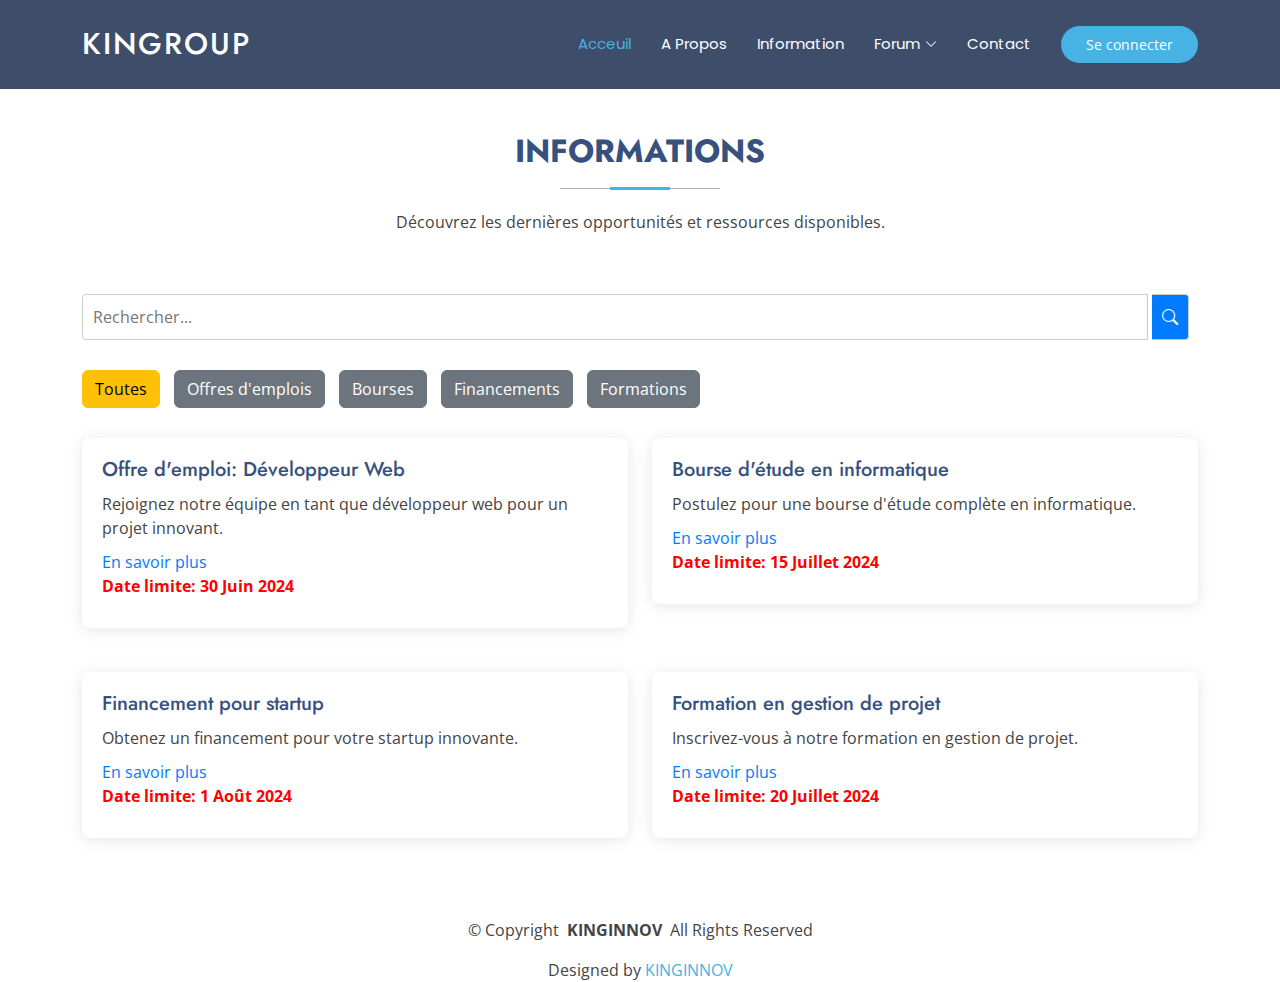
<file: Information.html>
<!DOCTYPE html>
<html lang="en">


  <head>
    <meta charset="UTF-8">
    <meta content="width=device-width, initial-scale=1.0" name="viewport">
    <title>Informations</title>
    <meta content="" name="description">
    <meta content="" name="keywords">
    <!-- <link href="assets/img/favicon.png" rel="icon"> -->
    <link href="assets/img/apple-touch-icon.png" rel="apple-touch-icon">
    <link href="https://fonts.googleapis.com" rel="preconnect">
    <link href="https://fonts.gstatic.com" rel="preconnect" crossorigin>
    <link href="https://fonts.googleapis.com/css2?family=Open+Sans&family=Poppins&family=Jost&display=swap" rel="stylesheet">
    <link href="assets/vendor/bootstrap/css/bootstrap.min.css" rel="stylesheet">
    <link href="assets/vendor/bootstrap-icons/bootstrap-icons.css" rel="stylesheet">
    <link href="assets/vendor/aos/aos.css" rel="stylesheet">
    <link href="assets/vendor/glightbox/css/glightbox.min.css" rel="stylesheet">
    <link href="assets/vendor/swiper/swiper-bundle.min.css" rel="stylesheet">
    <link href="assets/css/main.css" rel="stylesheet">
    <style>
        .information-card {
            background: #fff;
            border-radius: 8px;
            box-shadow: 0 2px 15px rgba(0, 0, 0, 0.1);
            padding: 20px;
            margin-bottom: 20px;
        }
        .information-card h4 {
            font-size: 20px;
            margin-bottom: 10px;
        }
        .information-card p {
            font-size: 16px;
            margin-bottom: 10px;
        }
        .information-card a {
            color: #007bff;
            text-decoration: none;
        }
        .information-card .deadline {
            color: red;
            font-weight: bold;
        }
        .search-bar {
            margin-bottom: 30px;
        }
        .search-bar input {
            width: calc(100% - 50px);
            padding: 10px;
            border: 1px solid #ccc;
            border-radius: 4px 0 0 4px;
        }
        .search-bar button {
            padding: 10px;
            border: 1px solid #ccc;
            border-left: none;
            border-radius: 0 4px 4px 0;
            background-color: #007bff;
            color: #fff;
        }
        .category-filters {
            margin-bottom: 20px;
        }
        .category-filters button {
            margin-right: 10px;
            margin-bottom: 10px;
        }
    </style>
</head>

<body >

    <header id="header" class="header d-flex align-items-center fixed-top">
        <div class="container-fluid container-xl position-relative d-flex align-items-center">
            <a href="index.html" class="logo d-flex align-items-center me-auto">
                <h1 class="sitename">Kingroup</h1>
            </a>
            <nav id="navmenu" class="navmenu">
                <ul>
                    <li><a href="index.html" class="active">Acceuil</a></li>
                    <li><a href="#about">A Propos</a></li>
                    <li><a href="Information.html">Information</a></li>
                    <li class="dropdown"><a href="Forum/main2.html"><span>Forum</span> <i class="bi bi-chevron-down toggle-dropdown"></i></a>
                        <ul>
                            <li><a href="pub/sante.html">Sante</a></li>
                            <li><a href="#">Informatique</a></li>
                            <li><a href="#">Agriculture</a></li>
                            <li><a href="#">Elevage</a></li>
                        </ul>
                    </li>
                    <li><a href="#contact">Contact</a></li>
                </ul>
                <i class="mobile-nav-toggle d-xl-none bi bi-list"></i>
            </nav>
            <a class="btn-getstarted" href="login/login.html">Se connecter</a>
        </div>
    </header> <br/><br/><br/>

    <main class="main">
        <section id="information" class="information section">
            <div class="container" data-aos="fade-up">
                <div class="section-title">
                    <h2>Informations</h2>
                    <p>Découvrez les dernières opportunités et ressources disponibles.</p>
                </div>

                <div class="search-bar">
                    <input type="text" placeholder="Rechercher...">
                    <button ><i class="bi bi-search"></i></button>
                </div>

                <div class="category-filters">
                    <button class="btn btn-warning">Toutes</button>
                    <button class="btn btn-secondary">Offres d'emplois</button>
                    <button class="btn btn-secondary">Bourses</button>
                    <button class="btn btn-secondary">Financements</button>
                    <button class="btn btn-secondary">Formations</button>
                </div>

                <div class="row gy-4">
                    <div class="col-lg-6" data-aos="fade-up" data-aos-delay="100">
                        <div class="information-card">
                            <h4>Offre d'emploi: Développeur Web</h4>
                            <p>Rejoignez notre équipe en tant que développeur web pour un projet innovant.</p>
                            <a href="#">En savoir plus</a>
                            <p class="deadline">Date limite: 30 Juin 2024</p>
                        </div>
                    </div>

                    <div class="col-lg-6" data-aos="fade-up" data-aos-delay="200">
                        <div class="information-card">
                            <h4>Bourse d'étude en informatique</h4>
                            <p>Postulez pour une bourse d'étude complète en informatique.</p>
                            <a href="#">En savoir plus</a>
                            <p class="deadline">Date limite: 15 Juillet 2024</p>
                        </div>
                    </div>

                    <div class="col-lg-6" data-aos="fade-up" data-aos-delay="300">
                        <div class="information-card">
                            <h4>Financement pour startup</h4>
                            <p>Obtenez un financement pour votre startup innovante.</p>
                            <a href="#">En savoir plus</a>
                            <p class="deadline">Date limite: 1 Août 2024</p>
                        </div>
                    </div>

                    <div class="col-lg-6" data-aos="fade-up" data-aos-delay="400">
                        <div class="information-card">
                            <h4>Formation en gestion de projet</h4>
                            <p>Inscrivez-vous à notre formation en gestion de projet.</p>
                            <a href="#">En savoir plus</a>
                            <p class="deadline">Date limite: 20 Juillet 2024</p>
                        </div>
                    </div>
                </div>
            </div>
        </section>
    </main>
   

   

    <div class="container footer-top">
      <div class="row gy-4">
        

      </div>
    </div>

    <div class="container copyright text-center mt-4">
      <p>© <span>Copyright</span> <strong class="px-1 sitename">KINGINNOV</strong> <span>All Rights Reserved</span></p>
      <div class="credits">
        <!-- All the links in the footer should remain intact. -->
        <!-- You can delete the links only if you've purchased the pro version. -->
        <!-- Licensing information: https://bootstrapmade.com/license/ -->
        <!-- Purchase the pro version with working PHP/AJAX contact form: [buy-url] -->
        Designed by <a href="https://bootstrapmade.com/">KINGINNOV</a>
      </div>
    </div>

  </footer>

  <!-- Scroll Top -->
  <a href="#" id="scroll-top" class="scroll-top d-flex align-items-center justify-content-center"><i class="bi bi-arrow-up-short"></i></a>

  <!-- Preloader -->
  <div id="preloader"></div>

  <!-- Vendor JS Files -->
  <script src="assets/vendor/bootstrap/js/bootstrap.bundle.min.js"></script>
  <script src="assets/vendor/php-email-form/validate.js"></script>
  <script src="assets/vendor/aos/aos.js"></script>
  <script src="assets/vendor/glightbox/js/glightbox.min.js"></script>
  <script src="assets/vendor/swiper/swiper-bundle.min.js"></script>
  <script src="assets/vendor/waypoints/noframework.waypoints.js"></script>
  <script src="assets/vendor/imagesloaded/imagesloaded.pkgd.min.js"></script>
  <script src="assets/vendor/isotope-layout/isotope.pkgd.min.js"></script>

  <!-- Main JS File -->
  <script src="assets/js/main.js"></script>

</body>

</html>
</file>
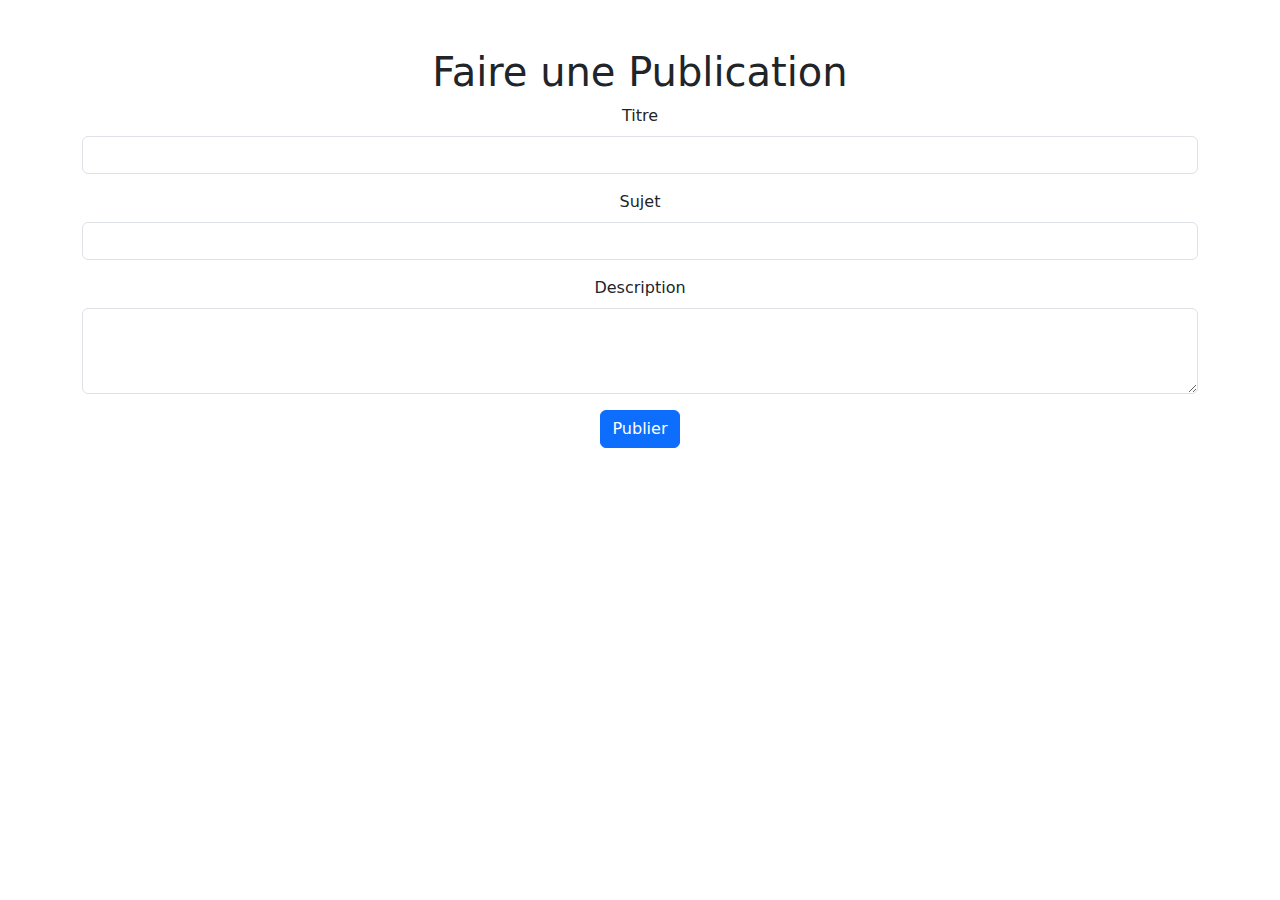
<file: newPublication.html>
<!DOCTYPE html>
<html lang="en">
<head>
    <meta charset="UTF-8">
    <meta name="viewport" content="width=device-width, initial-scale=1.0">
    <title>Faire une Publication</title>
    <link href="https://stackpath.bootstrapcdn.com/bootstrap/5.3.0/css/bootstrap.min.css" rel="stylesheet">
</head>
<body>

<div class="container my-5">
    <section class="content-header text-center mb-5">
        <h1>Faire une Publication</h1>
        <form id="publicationForm">
            <div class="mb-3">
                <label for="title" class="form-label">Titre</label>
                <input type="text" class="form-control" id="title" required>
            </div>
            <div class="mb-3">
                <label for="topic" class="form-label">Sujet</label>
                <input type="text" class="form-control" id="topic" required>
            </div>
            <div class="mb-3">
                <label for="description" class="form-label">Description</label>
                <textarea class="form-control" id="description" rows="3" required></textarea>
            </div>
            <button type="submit" class="btn btn-primary">Publier</button>
        </form>
    </section>
</div>

<script>
    document.getElementById('publicationForm').addEventListener('submit', function (event) {
        event.preventDefault();

        // Get form values
        const title = document.getElementById('title').value;
        const topic = document.getElementById('topic').value;
        const description = document.getElementById('description').value;

        // Create publication object
        const publication = {
            title: title,
            topic: topic,
            description: description
        };

        // Store publication in localStorage
        let publications = JSON.parse(localStorage.getItem('publications')) || [];
        publications.push(publication);
        localStorage.setItem('publications', JSON.stringify(publications));

        // Redirect to publications page
        window.location.href = 'publications.html';
    });
</script>

<script src="https://stackpath.bootstrapcdn.com/bootstrap/5.3.0/js/bootstrap.bundle.min.js"></script>
</body>
</html>
</file>
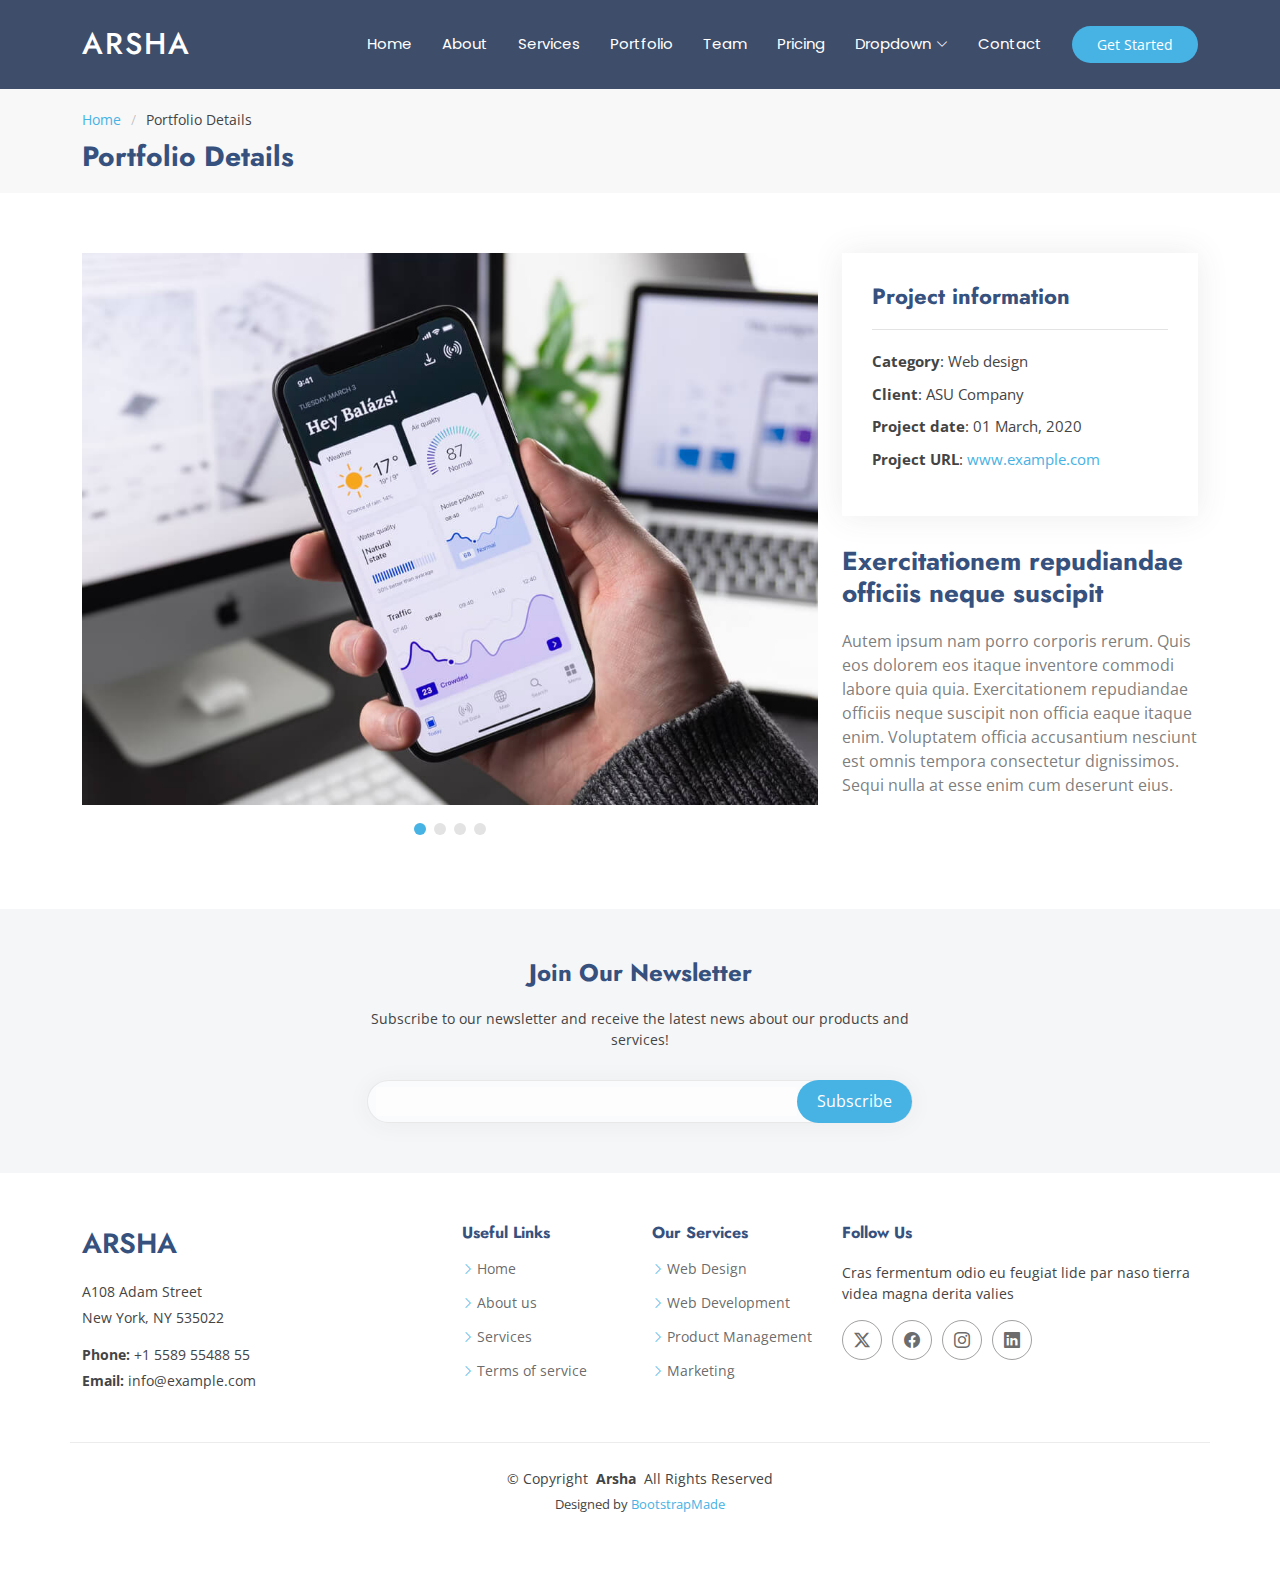
<file: portfolio-details.html>
<!DOCTYPE html>
<html lang="en">

<head>
  <meta charset="utf-8">
  <meta content="width=device-width, initial-scale=1.0" name="viewport">
  <title>Portfolio Details - Arsha Bootstrap Template</title>
  <meta content="" name="description">
  <meta content="" name="keywords">

  <!-- Favicons -->
  <link href="assets/img/favicon.png" rel="icon">
  <link href="assets/img/apple-touch-icon.png" rel="apple-touch-icon">

  <!-- Fonts -->
  <link href="https://fonts.googleapis.com" rel="preconnect">
  <link href="https://fonts.gstatic.com" rel="preconnect" crossorigin>
  <link href="https://fonts.googleapis.com/css2?family=Open+Sans:ital,wght@0,300;0,400;0,500;0,600;0,700;0,800;1,300;1,400;1,500;1,600;1,700;1,800&family=Poppins:ital,wght@0,100;0,200;0,300;0,400;0,500;0,600;0,700;0,800;0,900;1,100;1,200;1,300;1,400;1,500;1,600;1,700;1,800;1,900&family=Jost:ital,wght@0,100;0,200;0,300;0,400;0,500;0,600;0,700;0,800;0,900;1,100;1,200;1,300;1,400;1,500;1,600;1,700;1,800;1,900&display=swap" rel="stylesheet">

  <!-- Vendor CSS Files -->
  <link href="assets/vendor/bootstrap/css/bootstrap.min.css" rel="stylesheet">
  <link href="assets/vendor/bootstrap-icons/bootstrap-icons.css" rel="stylesheet">
  <link href="assets/vendor/aos/aos.css" rel="stylesheet">
  <link href="assets/vendor/glightbox/css/glightbox.min.css" rel="stylesheet">
  <link href="assets/vendor/swiper/swiper-bundle.min.css" rel="stylesheet">

  <!-- Main CSS File -->
  <link href="assets/css/main.css" rel="stylesheet">

  <!-- =======================================================
  * Template Name: Arsha
  * Template URL: https://bootstrapmade.com/arsha-free-bootstrap-html-template-corporate/
  * Updated: Jun 14 2024 with Bootstrap v5.3.3
  * Author: BootstrapMade.com
  * License: https://bootstrapmade.com/license/
  ======================================================== -->
</head>

<body class="portfolio-details-page">

  <header id="header" class="header d-flex align-items-center sticky-top">
    <div class="container-fluid container-xl position-relative d-flex align-items-center">

      <a href="index.html" class="logo d-flex align-items-center me-auto">
        <!-- Uncomment the line below if you also wish to use an image logo -->
        <!-- <img src="assets/img/logo.png" alt=""> -->
        <h1 class="sitename">Arsha</h1>
      </a>

      <nav id="navmenu" class="navmenu">
        <ul>
          <li><a href="#hero">Home</a></li>
          <li><a href="#about">About</a></li>
          <li><a href="#services">Services</a></li>
          <li><a href="#portfolio">Portfolio</a></li>
          <li><a href="#team">Team</a></li>
          <li><a href="#pricing">Pricing</a></li>
          <li class="dropdown"><a href="#"><span>Dropdown</span> <i class="bi bi-chevron-down toggle-dropdown"></i></a>
            <ul>
              <li><a href="#">Dropdown 1</a></li>
              <li class="dropdown"><a href="#"><span>Deep Dropdown</span> <i class="bi bi-chevron-down toggle-dropdown"></i></a>
                <ul>
                  <li><a href="#">Deep Dropdown 1</a></li>
                  <li><a href="#">Deep Dropdown 2</a></li>
                  <li><a href="#">Deep Dropdown 3</a></li>
                  <li><a href="#">Deep Dropdown 4</a></li>
                  <li><a href="#">Deep Dropdown 5</a></li>
                </ul>
              </li>
              <li><a href="#">Dropdown 2</a></li>
              <li><a href="#">Dropdown 3</a></li>
              <li><a href="#">Dropdown 4</a></li>
            </ul>
          </li>
          <li><a href="#contact">Contact</a></li>
        </ul>
        <i class="mobile-nav-toggle d-xl-none bi bi-list"></i>
      </nav>

      <a class="btn-getstarted" href="#about">Get Started</a>

    </div>
  </header>

  <main class="main">

    <!-- Page Title -->
    <div class="page-title" data-aos="fade">
      <div class="container">
        <nav class="breadcrumbs">
          <ol>
            <li><a href="index.html">Home</a></li>
            <li class="current">Portfolio Details</li>
          </ol>
        </nav>
        <h1>Portfolio Details</h1>
      </div>
    </div><!-- End Page Title -->

    <!-- Portfolio Details Section -->
    <section id="portfolio-details" class="portfolio-details section">

      <div class="container" data-aos="fade-up" data-aos-delay="100">

        <div class="row gy-4">

          <div class="col-lg-8">
            <div class="portfolio-details-slider swiper init-swiper">

              <script type="application/json" class="swiper-config">
                {
                  "loop": true,
                  "speed": 600,
                  "autoplay": {
                    "delay": 5000
                  },
                  "slidesPerView": "auto",
                  "pagination": {
                    "el": ".swiper-pagination",
                    "type": "bullets",
                    "clickable": true
                  }
                }
              </script>

              <div class="swiper-wrapper align-items-center">

                <div class="swiper-slide">
                  <img src="assets/img/portfolio/app-1.jpg" alt="">
                </div>

                <div class="swiper-slide">
                  <img src="assets/img/portfolio/product-1.jpg" alt="">
                </div>

                <div class="swiper-slide">
                  <img src="assets/img/portfolio/branding-1.jpg" alt="">
                </div>

                <div class="swiper-slide">
                  <img src="assets/img/portfolio/books-1.jpg" alt="">
                </div>

              </div>
              <div class="swiper-pagination"></div>
            </div>
          </div>

          <div class="col-lg-4">
            <div class="portfolio-info" data-aos="fade-up" data-aos-delay="200">
              <h3>Project information</h3>
              <ul>
                <li><strong>Category</strong>: Web design</li>
                <li><strong>Client</strong>: ASU Company</li>
                <li><strong>Project date</strong>: 01 March, 2020</li>
                <li><strong>Project URL</strong>: <a href="#">www.example.com</a></li>
              </ul>
            </div>
            <div class="portfolio-description" data-aos="fade-up" data-aos-delay="300">
              <h2>Exercitationem repudiandae officiis neque suscipit</h2>
              <p>
                Autem ipsum nam porro corporis rerum. Quis eos dolorem eos itaque inventore commodi labore quia quia. Exercitationem repudiandae officiis neque suscipit non officia eaque itaque enim. Voluptatem officia accusantium nesciunt est omnis tempora consectetur dignissimos. Sequi nulla at esse enim cum deserunt eius.
              </p>
            </div>
          </div>

        </div>

      </div>

    </section><!-- /Portfolio Details Section -->

  </main>

  <footer id="footer" class="footer">

    <div class="footer-newsletter">
      <div class="container">
        <div class="row justify-content-center text-center">
          <div class="col-lg-6">
            <h4>Join Our Newsletter</h4>
            <p>Subscribe to our newsletter and receive the latest news about our products and services!</p>
            <form action="forms/newsletter.php" method="post" class="php-email-form">
              <div class="newsletter-form"><input type="email" name="email"><input type="submit" value="Subscribe"></div>
              <div class="loading">Loading</div>
              <div class="error-message"></div>
              <div class="sent-message">Your subscription request has been sent. Thank you!</div>
            </form>
          </div>
        </div>
      </div>
    </div>

    <div class="container footer-top">
      <div class="row gy-4">
        <div class="col-lg-4 col-md-6 footer-about">
          <a href="index.html" class="d-flex align-items-center">
            <span class="sitename">Arsha</span>
          </a>
          <div class="footer-contact pt-3">
            <p>A108 Adam Street</p>
            <p>New York, NY 535022</p>
            <p class="mt-3"><strong>Phone:</strong> <span>+1 5589 55488 55</span></p>
            <p><strong>Email:</strong> <span>info@example.com</span></p>
          </div>
        </div>

        <div class="col-lg-2 col-md-3 footer-links">
          <h4>Useful Links</h4>
          <ul>
            <li><i class="bi bi-chevron-right"></i> <a href="#">Home</a></li>
            <li><i class="bi bi-chevron-right"></i> <a href="#">About us</a></li>
            <li><i class="bi bi-chevron-right"></i> <a href="#">Services</a></li>
            <li><i class="bi bi-chevron-right"></i> <a href="#">Terms of service</a></li>
          </ul>
        </div>

        <div class="col-lg-2 col-md-3 footer-links">
          <h4>Our Services</h4>
          <ul>
            <li><i class="bi bi-chevron-right"></i> <a href="#">Web Design</a></li>
            <li><i class="bi bi-chevron-right"></i> <a href="#">Web Development</a></li>
            <li><i class="bi bi-chevron-right"></i> <a href="#">Product Management</a></li>
            <li><i class="bi bi-chevron-right"></i> <a href="#">Marketing</a></li>
          </ul>
        </div>

        <div class="col-lg-4 col-md-12">
          <h4>Follow Us</h4>
          <p>Cras fermentum odio eu feugiat lide par naso tierra videa magna derita valies</p>
          <div class="social-links d-flex">
            <a href=""><i class="bi bi-twitter-x"></i></a>
            <a href=""><i class="bi bi-facebook"></i></a>
            <a href=""><i class="bi bi-instagram"></i></a>
            <a href=""><i class="bi bi-linkedin"></i></a>
          </div>
        </div>

      </div>
    </div>

    <div class="container copyright text-center mt-4">
      <p>© <span>Copyright</span> <strong class="px-1 sitename">Arsha</strong> <span>All Rights Reserved</span></p>
      <div class="credits">
        <!-- All the links in the footer should remain intact. -->
        <!-- You can delete the links only if you've purchased the pro version. -->
        <!-- Licensing information: https://bootstrapmade.com/license/ -->
        <!-- Purchase the pro version with working PHP/AJAX contact form: [buy-url] -->
        Designed by <a href="https://bootstrapmade.com/">BootstrapMade</a>
      </div>
    </div>

  </footer>

  <!-- Scroll Top -->
  <a href="#" id="scroll-top" class="scroll-top d-flex align-items-center justify-content-center"><i class="bi bi-arrow-up-short"></i></a>

  <!-- Preloader -->
  <div id="preloader"></div>

  <!-- Vendor JS Files -->
  <script src="assets/vendor/bootstrap/js/bootstrap.bundle.min.js"></script>
  <script src="assets/vendor/php-email-form/validate.js"></script>
  <script src="assets/vendor/aos/aos.js"></script>
  <script src="assets/vendor/glightbox/js/glightbox.min.js"></script>
  <script src="assets/vendor/swiper/swiper-bundle.min.js"></script>
  <script src="assets/vendor/waypoints/noframework.waypoints.js"></script>
  <script src="assets/vendor/imagesloaded/imagesloaded.pkgd.min.js"></script>
  <script src="assets/vendor/isotope-layout/isotope.pkgd.min.js"></script>

  <!-- Main JS File -->
  <script src="assets/js/main.js"></script>

</body>

</html>
</file>
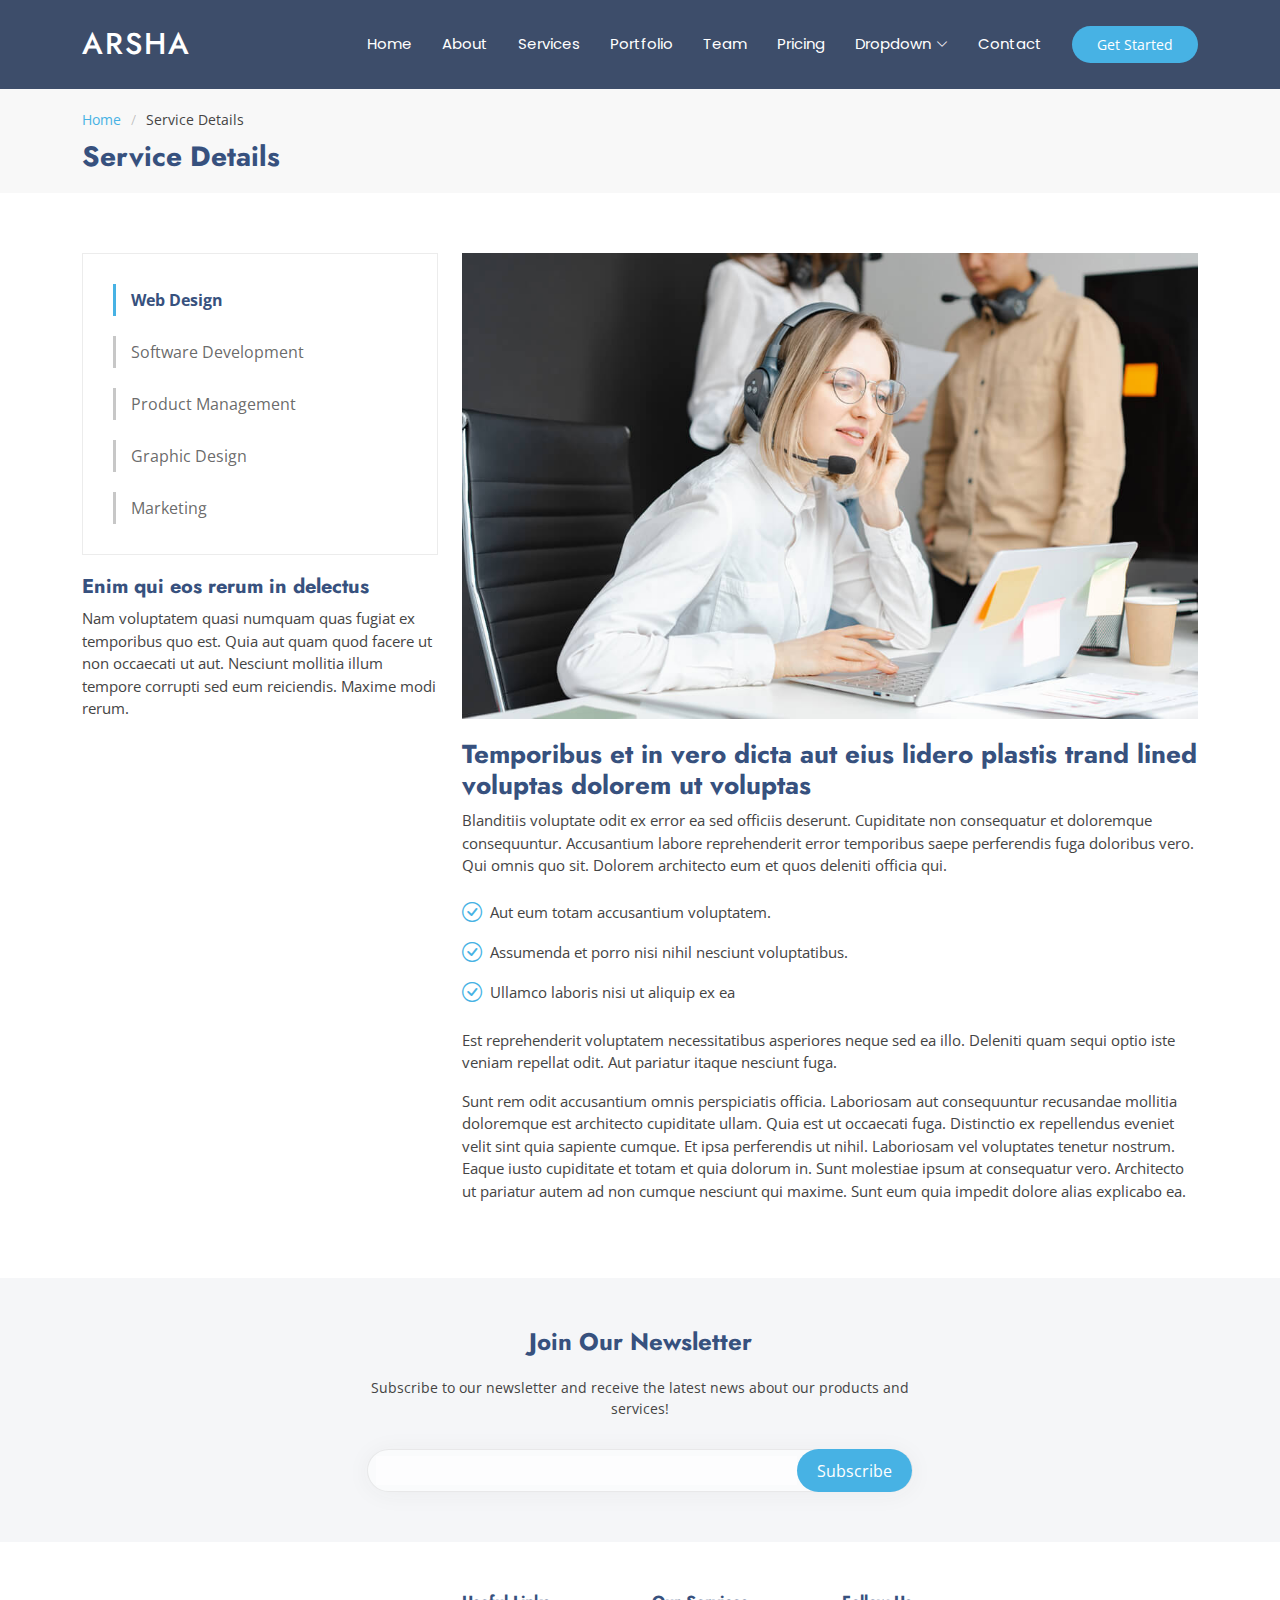
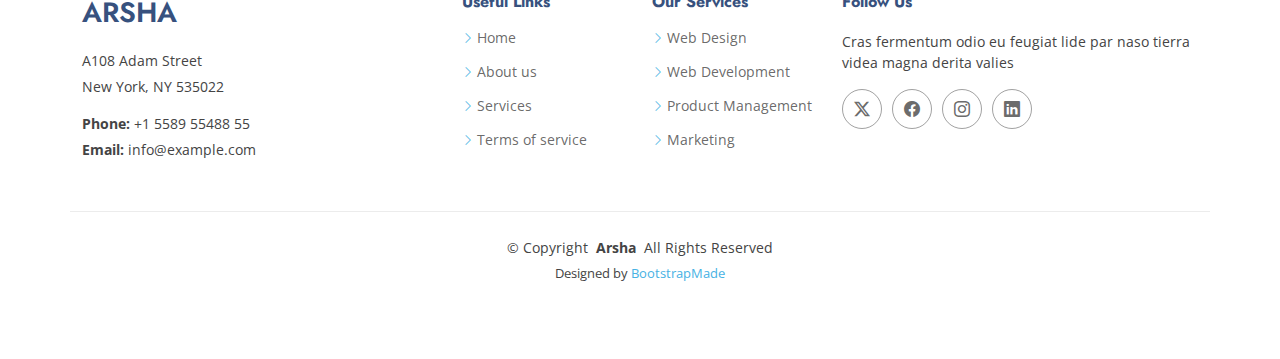
<file: service-details.html>
<!DOCTYPE html>
<html lang="en">

<head>
  <meta charset="utf-8">
  <meta content="width=device-width, initial-scale=1.0" name="viewport">
  <title>Service Details - Arsha Bootstrap Template</title>
  <meta content="" name="description">
  <meta content="" name="keywords">

  <!-- Favicons -->
  <link href="assets/img/favicon.png" rel="icon">
  <link href="assets/img/apple-touch-icon.png" rel="apple-touch-icon">

  <!-- Fonts -->
  <link href="https://fonts.googleapis.com" rel="preconnect">
  <link href="https://fonts.gstatic.com" rel="preconnect" crossorigin>
  <link href="https://fonts.googleapis.com/css2?family=Open+Sans:ital,wght@0,300;0,400;0,500;0,600;0,700;0,800;1,300;1,400;1,500;1,600;1,700;1,800&family=Poppins:ital,wght@0,100;0,200;0,300;0,400;0,500;0,600;0,700;0,800;0,900;1,100;1,200;1,300;1,400;1,500;1,600;1,700;1,800;1,900&family=Jost:ital,wght@0,100;0,200;0,300;0,400;0,500;0,600;0,700;0,800;0,900;1,100;1,200;1,300;1,400;1,500;1,600;1,700;1,800;1,900&display=swap" rel="stylesheet">

  <!-- Vendor CSS Files -->
  <link href="assets/vendor/bootstrap/css/bootstrap.min.css" rel="stylesheet">
  <link href="assets/vendor/bootstrap-icons/bootstrap-icons.css" rel="stylesheet">
  <link href="assets/vendor/aos/aos.css" rel="stylesheet">
  <link href="assets/vendor/glightbox/css/glightbox.min.css" rel="stylesheet">
  <link href="assets/vendor/swiper/swiper-bundle.min.css" rel="stylesheet">

  <!-- Main CSS File -->
  <link href="assets/css/main.css" rel="stylesheet">

  <!-- =======================================================
  * Template Name: Arsha
  * Template URL: https://bootstrapmade.com/arsha-free-bootstrap-html-template-corporate/
  * Updated: Jun 14 2024 with Bootstrap v5.3.3
  * Author: BootstrapMade.com
  * License: https://bootstrapmade.com/license/
  ======================================================== -->
</head>

<body class="service-details-page">

  <header id="header" class="header d-flex align-items-center sticky-top">
    <div class="container-fluid container-xl position-relative d-flex align-items-center">

      <a href="index.html" class="logo d-flex align-items-center me-auto">
        <!-- Uncomment the line below if you also wish to use an image logo -->
        <!-- <img src="assets/img/logo.png" alt=""> -->
        <h1 class="sitename">Arsha</h1>
      </a>

      <nav id="navmenu" class="navmenu">
        <ul>
          <li><a href="#hero">Home</a></li>
          <li><a href="#about">About</a></li>
          <li><a href="#services">Services</a></li>
          <li><a href="#portfolio">Portfolio</a></li>
          <li><a href="#team">Team</a></li>
          <li><a href="#pricing">Pricing</a></li>
          <li class="dropdown"><a href="#"><span>Dropdown</span> <i class="bi bi-chevron-down toggle-dropdown"></i></a>
            <ul>
              <li><a href="#">Dropdown 1</a></li>
              <li class="dropdown"><a href="#"><span>Deep Dropdown</span> <i class="bi bi-chevron-down toggle-dropdown"></i></a>
                <ul>
                  <li><a href="#">Deep Dropdown 1</a></li>
                  <li><a href="#">Deep Dropdown 2</a></li>
                  <li><a href="#">Deep Dropdown 3</a></li>
                  <li><a href="#">Deep Dropdown 4</a></li>
                  <li><a href="#">Deep Dropdown 5</a></li>
                </ul>
              </li>
              <li><a href="#">Dropdown 2</a></li>
              <li><a href="#">Dropdown 3</a></li>
              <li><a href="#">Dropdown 4</a></li>
            </ul>
          </li>
          <li><a href="#contact">Contact</a></li>
        </ul>
        <i class="mobile-nav-toggle d-xl-none bi bi-list"></i>
      </nav>

      <a class="btn-getstarted" href="#about">Get Started</a>

    </div>
  </header>

  <main class="main">

    <!-- Page Title -->
    <div class="page-title" data-aos="fade">
      <div class="container">
        <nav class="breadcrumbs">
          <ol>
            <li><a href="index.html">Home</a></li>
            <li class="current">Service Details</li>
          </ol>
        </nav>
        <h1>Service Details</h1>
      </div>
    </div><!-- End Page Title -->

    <!-- Service Details Section -->
    <section id="service-details" class="service-details section">

      <div class="container">

        <div class="row gy-4">

          <div class="col-lg-4" data-aos="fade-up" data-aos-delay="100">
            <div class="services-list">
              <a href="#" class="active">Web Design</a>
              <a href="#">Software Development</a>
              <a href="#">Product Management</a>
              <a href="#">Graphic Design</a>
              <a href="#">Marketing</a>
            </div>

            <h4>Enim qui eos rerum in delectus</h4>
            <p>Nam voluptatem quasi numquam quas fugiat ex temporibus quo est. Quia aut quam quod facere ut non occaecati ut aut. Nesciunt mollitia illum tempore corrupti sed eum reiciendis. Maxime modi rerum.</p>
          </div>

          <div class="col-lg-8" data-aos="fade-up" data-aos-delay="200">
            <img src="assets/img/services.jpg" alt="" class="img-fluid services-img">
            <h3>Temporibus et in vero dicta aut eius lidero plastis trand lined voluptas dolorem ut voluptas</h3>
            <p>
              Blanditiis voluptate odit ex error ea sed officiis deserunt. Cupiditate non consequatur et doloremque consequuntur. Accusantium labore reprehenderit error temporibus saepe perferendis fuga doloribus vero. Qui omnis quo sit. Dolorem architecto eum et quos deleniti officia qui.
            </p>
            <ul>
              <li><i class="bi bi-check-circle"></i> <span>Aut eum totam accusantium voluptatem.</span></li>
              <li><i class="bi bi-check-circle"></i> <span>Assumenda et porro nisi nihil nesciunt voluptatibus.</span></li>
              <li><i class="bi bi-check-circle"></i> <span>Ullamco laboris nisi ut aliquip ex ea</span></li>
            </ul>
            <p>
              Est reprehenderit voluptatem necessitatibus asperiores neque sed ea illo. Deleniti quam sequi optio iste veniam repellat odit. Aut pariatur itaque nesciunt fuga.
            </p>
            <p>
              Sunt rem odit accusantium omnis perspiciatis officia. Laboriosam aut consequuntur recusandae mollitia doloremque est architecto cupiditate ullam. Quia est ut occaecati fuga. Distinctio ex repellendus eveniet velit sint quia sapiente cumque. Et ipsa perferendis ut nihil. Laboriosam vel voluptates tenetur nostrum. Eaque iusto cupiditate et totam et quia dolorum in. Sunt molestiae ipsum at consequatur vero. Architecto ut pariatur autem ad non cumque nesciunt qui maxime. Sunt eum quia impedit dolore alias explicabo ea.
            </p>
          </div>

        </div>

      </div>

    </section><!-- /Service Details Section -->

  </main>

  <footer id="footer" class="footer">

    <div class="footer-newsletter">
      <div class="container">
        <div class="row justify-content-center text-center">
          <div class="col-lg-6">
            <h4>Join Our Newsletter</h4>
            <p>Subscribe to our newsletter and receive the latest news about our products and services!</p>
            <form action="forms/newsletter.php" method="post" class="php-email-form">
              <div class="newsletter-form"><input type="email" name="email"><input type="submit" value="Subscribe"></div>
              <div class="loading">Loading</div>
              <div class="error-message"></div>
              <div class="sent-message">Your subscription request has been sent. Thank you!</div>
            </form>
          </div>
        </div>
      </div>
    </div>

    <div class="container footer-top">
      <div class="row gy-4">
        <div class="col-lg-4 col-md-6 footer-about">
          <a href="index.html" class="d-flex align-items-center">
            <span class="sitename">Arsha</span>
          </a>
          <div class="footer-contact pt-3">
            <p>A108 Adam Street</p>
            <p>New York, NY 535022</p>
            <p class="mt-3"><strong>Phone:</strong> <span>+1 5589 55488 55</span></p>
            <p><strong>Email:</strong> <span>info@example.com</span></p>
          </div>
        </div>

        <div class="col-lg-2 col-md-3 footer-links">
          <h4>Useful Links</h4>
          <ul>
            <li><i class="bi bi-chevron-right"></i> <a href="#">Home</a></li>
            <li><i class="bi bi-chevron-right"></i> <a href="#">About us</a></li>
            <li><i class="bi bi-chevron-right"></i> <a href="#">Services</a></li>
            <li><i class="bi bi-chevron-right"></i> <a href="#">Terms of service</a></li>
          </ul>
        </div>

        <div class="col-lg-2 col-md-3 footer-links">
          <h4>Our Services</h4>
          <ul>
            <li><i class="bi bi-chevron-right"></i> <a href="#">Web Design</a></li>
            <li><i class="bi bi-chevron-right"></i> <a href="#">Web Development</a></li>
            <li><i class="bi bi-chevron-right"></i> <a href="#">Product Management</a></li>
            <li><i class="bi bi-chevron-right"></i> <a href="#">Marketing</a></li>
          </ul>
        </div>

        <div class="col-lg-4 col-md-12">
          <h4>Follow Us</h4>
          <p>Cras fermentum odio eu feugiat lide par naso tierra videa magna derita valies</p>
          <div class="social-links d-flex">
            <a href=""><i class="bi bi-twitter-x"></i></a>
            <a href=""><i class="bi bi-facebook"></i></a>
            <a href=""><i class="bi bi-instagram"></i></a>
            <a href=""><i class="bi bi-linkedin"></i></a>
          </div>
        </div>

      </div>
    </div>

    <div class="container copyright text-center mt-4">
      <p>© <span>Copyright</span> <strong class="px-1 sitename">Arsha</strong> <span>All Rights Reserved</span></p>
      <div class="credits">
        <!-- All the links in the footer should remain intact. -->
        <!-- You can delete the links only if you've purchased the pro version. -->
        <!-- Licensing information: https://bootstrapmade.com/license/ -->
        <!-- Purchase the pro version with working PHP/AJAX contact form: [buy-url] -->
        Designed by <a href="https://bootstrapmade.com/">BootstrapMade</a>
      </div>
    </div>

  </footer>

  <!-- Scroll Top -->
  <a href="#" id="scroll-top" class="scroll-top d-flex align-items-center justify-content-center"><i class="bi bi-arrow-up-short"></i></a>

  <!-- Preloader -->
  <div id="preloader"></div>

  <!-- Vendor JS Files -->
  <script src="assets/vendor/bootstrap/js/bootstrap.bundle.min.js"></script>
  <script src="assets/vendor/php-email-form/validate.js"></script>
  <script src="assets/vendor/aos/aos.js"></script>
  <script src="assets/vendor/glightbox/js/glightbox.min.js"></script>
  <script src="assets/vendor/swiper/swiper-bundle.min.js"></script>
  <script src="assets/vendor/waypoints/noframework.waypoints.js"></script>
  <script src="assets/vendor/imagesloaded/imagesloaded.pkgd.min.js"></script>
  <script src="assets/vendor/isotope-layout/isotope.pkgd.min.js"></script>

  <!-- Main JS File -->
  <script src="assets/js/main.js"></script>

</body>

</html>
</file>
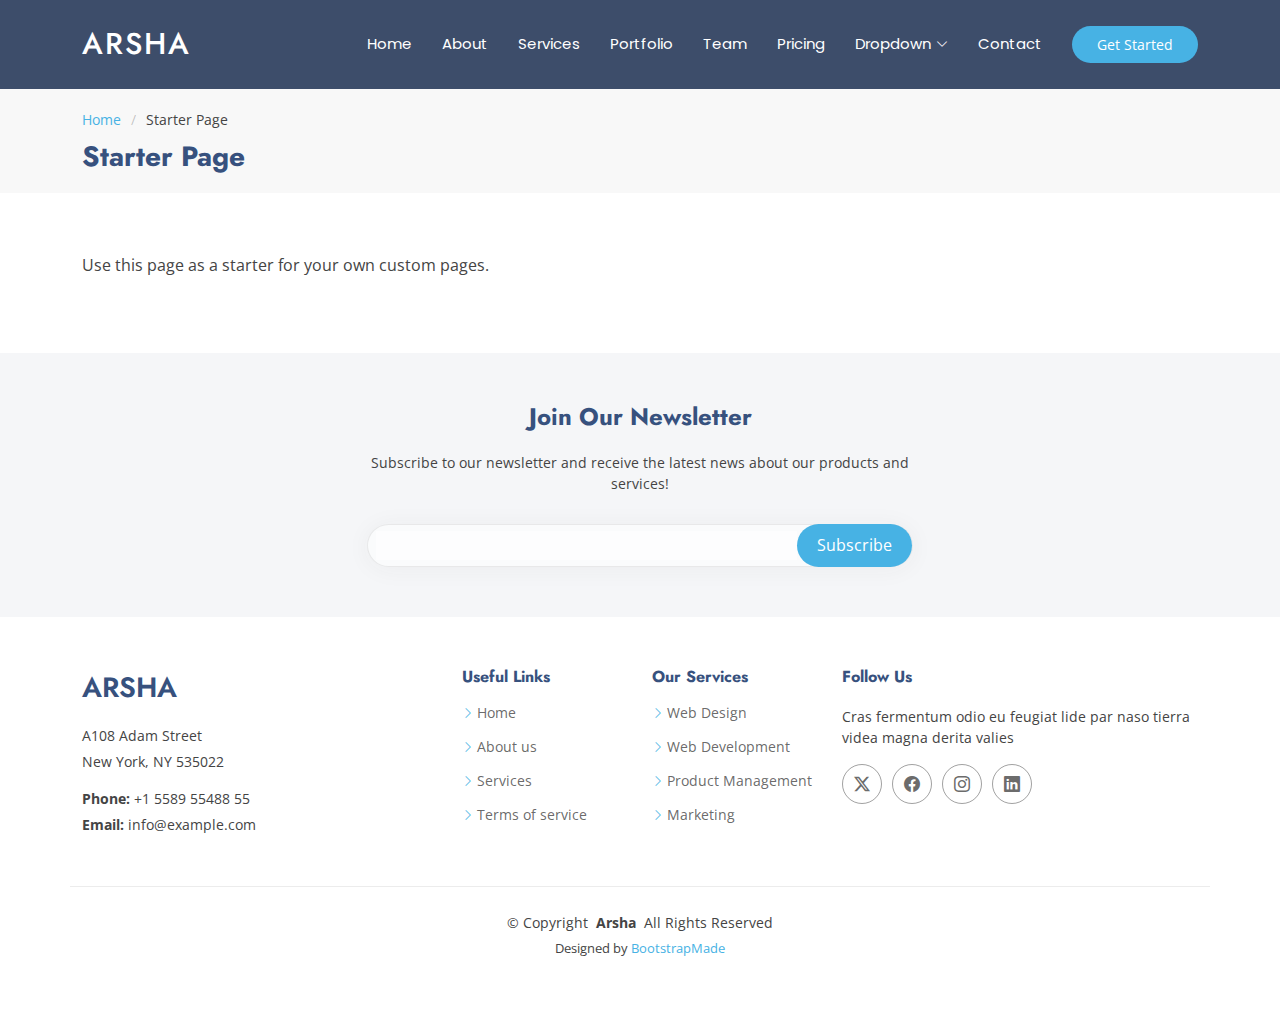
<file: starter-page.html>
<!DOCTYPE html>
<html lang="en">

<head>
  <meta charset="utf-8">
  <meta content="width=device-width, initial-scale=1.0" name="viewport">
  <title>Starter Page - Arsha Bootstrap Template</title>
  <meta content="" name="description">
  <meta content="" name="keywords">

  <!-- Favicons -->
  <link href="assets/img/favicon.png" rel="icon">
  <link href="assets/img/apple-touch-icon.png" rel="apple-touch-icon">

  <!-- Fonts -->
  <link href="https://fonts.googleapis.com" rel="preconnect">
  <link href="https://fonts.gstatic.com" rel="preconnect" crossorigin>
  <link href="https://fonts.googleapis.com/css2?family=Open+Sans:ital,wght@0,300;0,400;0,500;0,600;0,700;0,800;1,300;1,400;1,500;1,600;1,700;1,800&family=Poppins:ital,wght@0,100;0,200;0,300;0,400;0,500;0,600;0,700;0,800;0,900;1,100;1,200;1,300;1,400;1,500;1,600;1,700;1,800;1,900&family=Jost:ital,wght@0,100;0,200;0,300;0,400;0,500;0,600;0,700;0,800;0,900;1,100;1,200;1,300;1,400;1,500;1,600;1,700;1,800;1,900&display=swap" rel="stylesheet">

  <!-- Vendor CSS Files -->
  <link href="assets/vendor/bootstrap/css/bootstrap.min.css" rel="stylesheet">
  <link href="assets/vendor/bootstrap-icons/bootstrap-icons.css" rel="stylesheet">
  <link href="assets/vendor/aos/aos.css" rel="stylesheet">
  <link href="assets/vendor/glightbox/css/glightbox.min.css" rel="stylesheet">
  <link href="assets/vendor/swiper/swiper-bundle.min.css" rel="stylesheet">

  <!-- Main CSS File -->
  <link href="assets/css/main.css" rel="stylesheet">

  <!-- =======================================================
  * Template Name: Arsha
  * Template URL: https://bootstrapmade.com/arsha-free-bootstrap-html-template-corporate/
  * Updated: Jun 14 2024 with Bootstrap v5.3.3
  * Author: BootstrapMade.com
  * License: https://bootstrapmade.com/license/
  ======================================================== -->
</head>

<body class="starter-page-page">

  <header id="header" class="header d-flex align-items-center sticky-top">
    <div class="container-fluid container-xl position-relative d-flex align-items-center">

      <a href="index.html" class="logo d-flex align-items-center me-auto">
        <!-- Uncomment the line below if you also wish to use an image logo -->
        <!-- <img src="assets/img/logo.png" alt=""> -->
        <h1 class="sitename">Arsha</h1>
      </a>

      <nav id="navmenu" class="navmenu">
        <ul>
          <li><a href="#hero">Home</a></li>
          <li><a href="#about">About</a></li>
          <li><a href="#services">Services</a></li>
          <li><a href="#portfolio">Portfolio</a></li>
          <li><a href="#team">Team</a></li>
          <li><a href="#pricing">Pricing</a></li>
          <li class="dropdown"><a href="#"><span>Dropdown</span> <i class="bi bi-chevron-down toggle-dropdown"></i></a>
            <ul>
              <li><a href="#">Dropdown 1</a></li>
              <li class="dropdown"><a href="#"><span>Deep Dropdown</span> <i class="bi bi-chevron-down toggle-dropdown"></i></a>
                <ul>
                  <li><a href="#">Deep Dropdown 1</a></li>
                  <li><a href="#">Deep Dropdown 2</a></li>
                  <li><a href="#">Deep Dropdown 3</a></li>
                  <li><a href="#">Deep Dropdown 4</a></li>
                  <li><a href="#">Deep Dropdown 5</a></li>
                </ul>
              </li>
              <li><a href="#">Dropdown 2</a></li>
              <li><a href="#">Dropdown 3</a></li>
              <li><a href="#">Dropdown 4</a></li>
            </ul>
          </li>
          <li><a href="#contact">Contact</a></li>
        </ul>
        <i class="mobile-nav-toggle d-xl-none bi bi-list"></i>
      </nav>

      <a class="btn-getstarted" href="#about">Get Started</a>

    </div>
  </header>

  <main class="main">

    <!-- Page Title -->
    <div class="page-title" data-aos="fade">
      <div class="container">
        <nav class="breadcrumbs">
          <ol>
            <li><a href="index.html">Home</a></li>
            <li class="current">Starter Page</li>
          </ol>
        </nav>
        <h1>Starter Page</h1>
      </div>
    </div><!-- End Page Title -->

    <!-- Starter Section Section -->
    <section id="starter-section" class="starter-section section">

      <div class="container" data-aos="fade-up">
        <p>Use this page as a starter for your own custom pages.</p>
      </div>

    </section><!-- /Starter Section Section -->

  </main>

  <footer id="footer" class="footer">

    <div class="footer-newsletter">
      <div class="container">
        <div class="row justify-content-center text-center">
          <div class="col-lg-6">
            <h4>Join Our Newsletter</h4>
            <p>Subscribe to our newsletter and receive the latest news about our products and services!</p>
            <form action="forms/newsletter.php" method="post" class="php-email-form">
              <div class="newsletter-form"><input type="email" name="email"><input type="submit" value="Subscribe"></div>
              <div class="loading">Loading</div>
              <div class="error-message"></div>
              <div class="sent-message">Your subscription request has been sent. Thank you!</div>
            </form>
          </div>
        </div>
      </div>
    </div>

    <div class="container footer-top">
      <div class="row gy-4">
        <div class="col-lg-4 col-md-6 footer-about">
          <a href="index.html" class="d-flex align-items-center">
            <span class="sitename">Arsha</span>
          </a>
          <div class="footer-contact pt-3">
            <p>A108 Adam Street</p>
            <p>New York, NY 535022</p>
            <p class="mt-3"><strong>Phone:</strong> <span>+1 5589 55488 55</span></p>
            <p><strong>Email:</strong> <span>info@example.com</span></p>
          </div>
        </div>

        <div class="col-lg-2 col-md-3 footer-links">
          <h4>Useful Links</h4>
          <ul>
            <li><i class="bi bi-chevron-right"></i> <a href="#">Home</a></li>
            <li><i class="bi bi-chevron-right"></i> <a href="#">About us</a></li>
            <li><i class="bi bi-chevron-right"></i> <a href="#">Services</a></li>
            <li><i class="bi bi-chevron-right"></i> <a href="#">Terms of service</a></li>
          </ul>
        </div>

        <div class="col-lg-2 col-md-3 footer-links">
          <h4>Our Services</h4>
          <ul>
            <li><i class="bi bi-chevron-right"></i> <a href="#">Web Design</a></li>
            <li><i class="bi bi-chevron-right"></i> <a href="#">Web Development</a></li>
            <li><i class="bi bi-chevron-right"></i> <a href="#">Product Management</a></li>
            <li><i class="bi bi-chevron-right"></i> <a href="#">Marketing</a></li>
          </ul>
        </div>

        <div class="col-lg-4 col-md-12">
          <h4>Follow Us</h4>
          <p>Cras fermentum odio eu feugiat lide par naso tierra videa magna derita valies</p>
          <div class="social-links d-flex">
            <a href=""><i class="bi bi-twitter-x"></i></a>
            <a href=""><i class="bi bi-facebook"></i></a>
            <a href=""><i class="bi bi-instagram"></i></a>
            <a href=""><i class="bi bi-linkedin"></i></a>
          </div>
        </div>

      </div>
    </div>

    <div class="container copyright text-center mt-4">
      <p>© <span>Copyright</span> <strong class="px-1 sitename">Arsha</strong> <span>All Rights Reserved</span></p>
      <div class="credits">
        <!-- All the links in the footer should remain intact. -->
        <!-- You can delete the links only if you've purchased the pro version. -->
        <!-- Licensing information: https://bootstrapmade.com/license/ -->
        <!-- Purchase the pro version with working PHP/AJAX contact form: [buy-url] -->
        Designed by <a href="https://bootstrapmade.com/">BootstrapMade</a>
      </div>
    </div>

  </footer>

  <!-- Scroll Top -->
  <a href="#" id="scroll-top" class="scroll-top d-flex align-items-center justify-content-center"><i class="bi bi-arrow-up-short"></i></a>

  <!-- Preloader -->
  <div id="preloader"></div>

  <!-- Vendor JS Files -->
  <script src="assets/vendor/bootstrap/js/bootstrap.bundle.min.js"></script>
  <script src="assets/vendor/php-email-form/validate.js"></script>
  <script src="assets/vendor/aos/aos.js"></script>
  <script src="assets/vendor/glightbox/js/glightbox.min.js"></script>
  <script src="assets/vendor/swiper/swiper-bundle.min.js"></script>
  <script src="assets/vendor/waypoints/noframework.waypoints.js"></script>
  <script src="assets/vendor/imagesloaded/imagesloaded.pkgd.min.js"></script>
  <script src="assets/vendor/isotope-layout/isotope.pkgd.min.js"></script>

  <!-- Main JS File -->
  <script src="assets/js/main.js"></script>

</body>

</html>
</file>
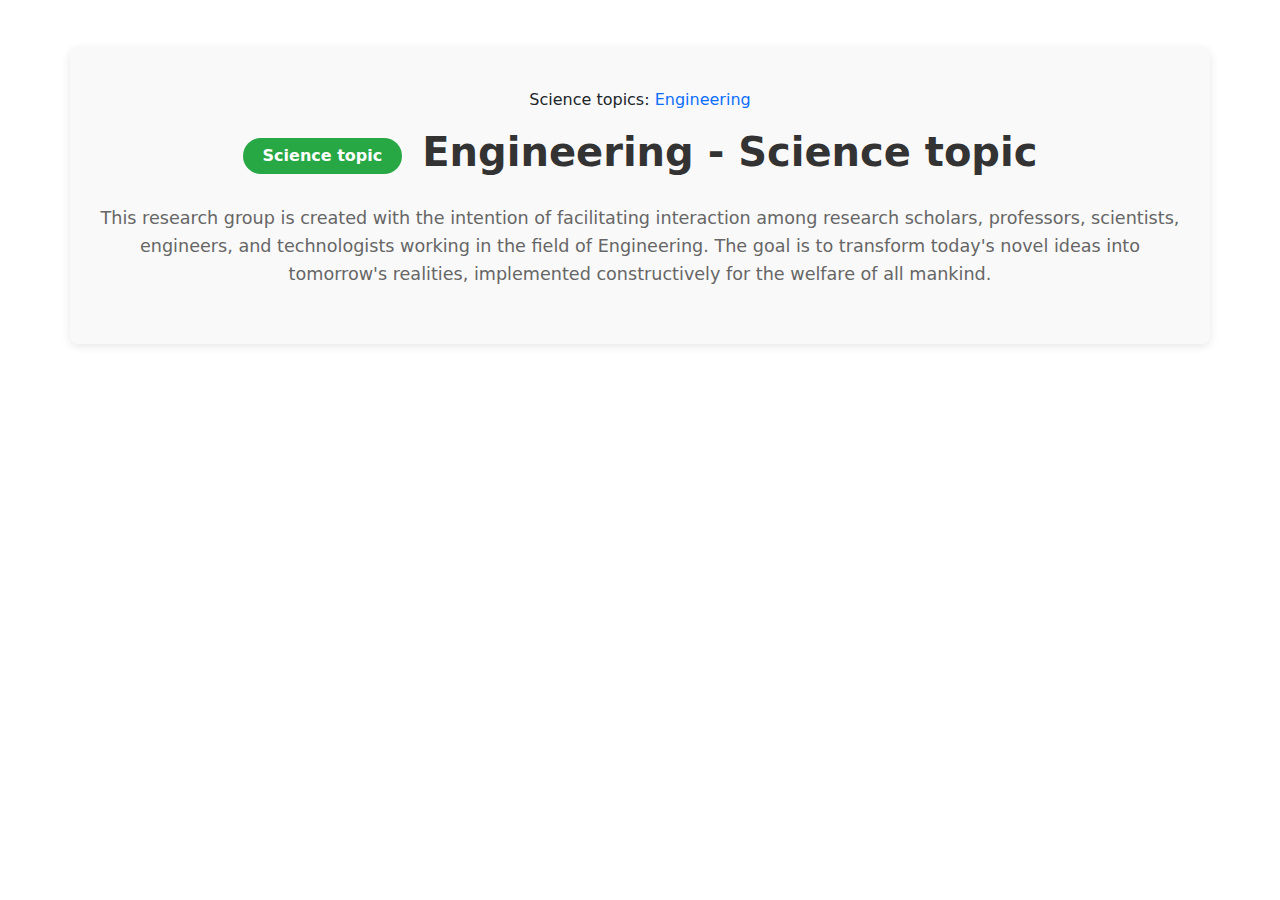
<file: Forum/forumTechnologie.html>
<!DOCTYPE html>
<html lang="en">
<head>
    <meta charset="UTF-8">
    <meta name="viewport" content="width=device-width, initial-scale=1.0">
    <title>Bootstrap Content Header</title>
    <link href="https://stackpath.bootstrapcdn.com/bootstrap/5.3.0/css/bootstrap.min.css" rel="stylesheet">
    <style>
        .content-header {
            background-color: #f9f9f9;
            padding: 40px 20px;
            border-radius: 8px;
            box-shadow: 0 2px 10px rgba(0, 0, 0, 0.1);
        }
        .header-link {
            color: #0d6efd;
            text-decoration: none;
        }
        .header-link:hover {
            text-decoration: underline;
        }
        .badge-title-container {
            display: flex;
            justify-content: center;
            align-items: center;
            gap: 20px;
            margin-bottom: 20px;
        }
        .badge {
            background-color: #28a745;
            color: white;
            padding: 10px 20px;
            border-radius: 20px;
            font-size: 1em;
        }
        .header-title {
            font-size: 2.5em;
            font-weight: bold;
            color: #333;
        }
        .header-description {
            font-size: 1.1em;
            color: #666;
            line-height: 1.6;
        }
    </style>
</head>
<body>
    <section class="content-header container my-5">
        <div class="header-content text-center">
            <p class="header-topic">
                Science topics: <a href="topic/Engineering" class="header-link">Engineering</a>
            </p>
            <div class="badge-title-container">
                <span class="badge">Science topic</span>
                <h1 class="header-title">Engineering - Science topic</h1>
            </div>
            <p class="header-description">
                This research group is created with the intention of facilitating interaction among research scholars, professors, scientists, engineers, and technologists working in the field of Engineering. The goal is to transform today's novel ideas into tomorrow's realities, implemented constructively for the welfare of all mankind.
            </p>
        </div>
    </section>

    <script src="https://stackpath.bootstrapcdn.com/bootstrap/5.3.0/js/bootstrap.bundle.min.js"></script>
</body>
</html>
</file>
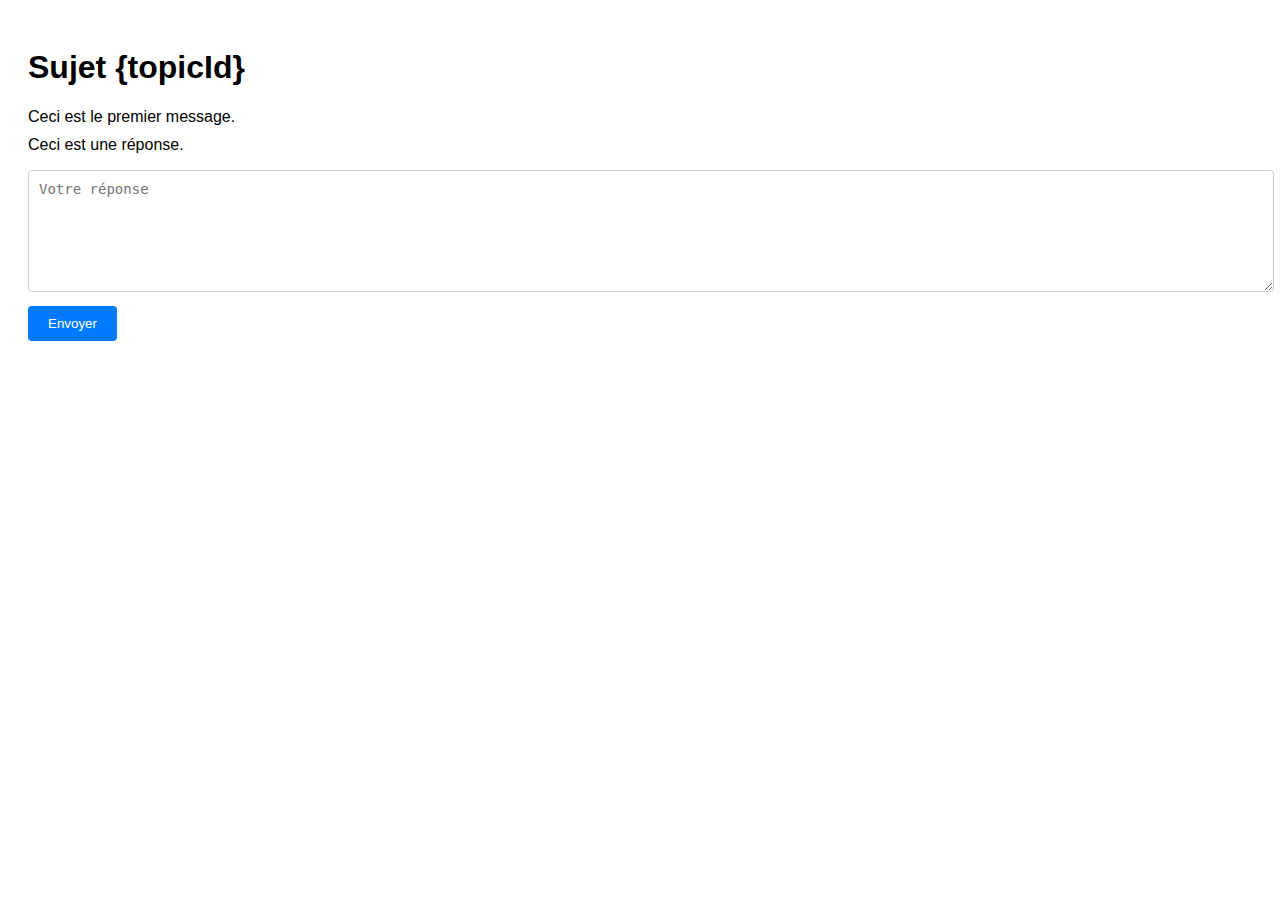
<file: Forum/Topicpage.html>
<!DOCTYPE html>
<html lang="en">
<head>
  <meta charset="UTF-8">
  <meta name="viewport" content="width=device-width, initial-scale=1.0">
  <title>Topic Page</title>
  <style>
    body {
      font-family: Arial, sans-serif;
      padding: 20px;
    }
    textarea {
      width: 100%;
      height: 100px;
      padding: 10px;
      margin-bottom: 10px;
      font-size: 14px;
      border: 1px solid #ccc;
      border-radius: 4px;
      resize: vertical;
    }
    button {
      background-color: #007bff;
      color: #fff;
      border: none;
      padding: 10px 20px;
      cursor: pointer;
      border-radius: 4px;
    }
    button:hover {
      background-color: #0056b3;
    }
    ul {
      list-style-type: none;
      padding: 0;
    }
    li {
      margin-bottom: 10px;
    }
  </style>
</head>
<body>
  <div>
    <h1>Sujet {topicId}</h1>
    <ul>
      <li>Ceci est le premier message.</li>
      <li>Ceci est une réponse.</li>
    </ul>
    <form>
      <textarea placeholder="Votre réponse"></textarea>
      <button type="submit">Envoyer</button>
    </form>
  </div>
</body>
</html>
</file>
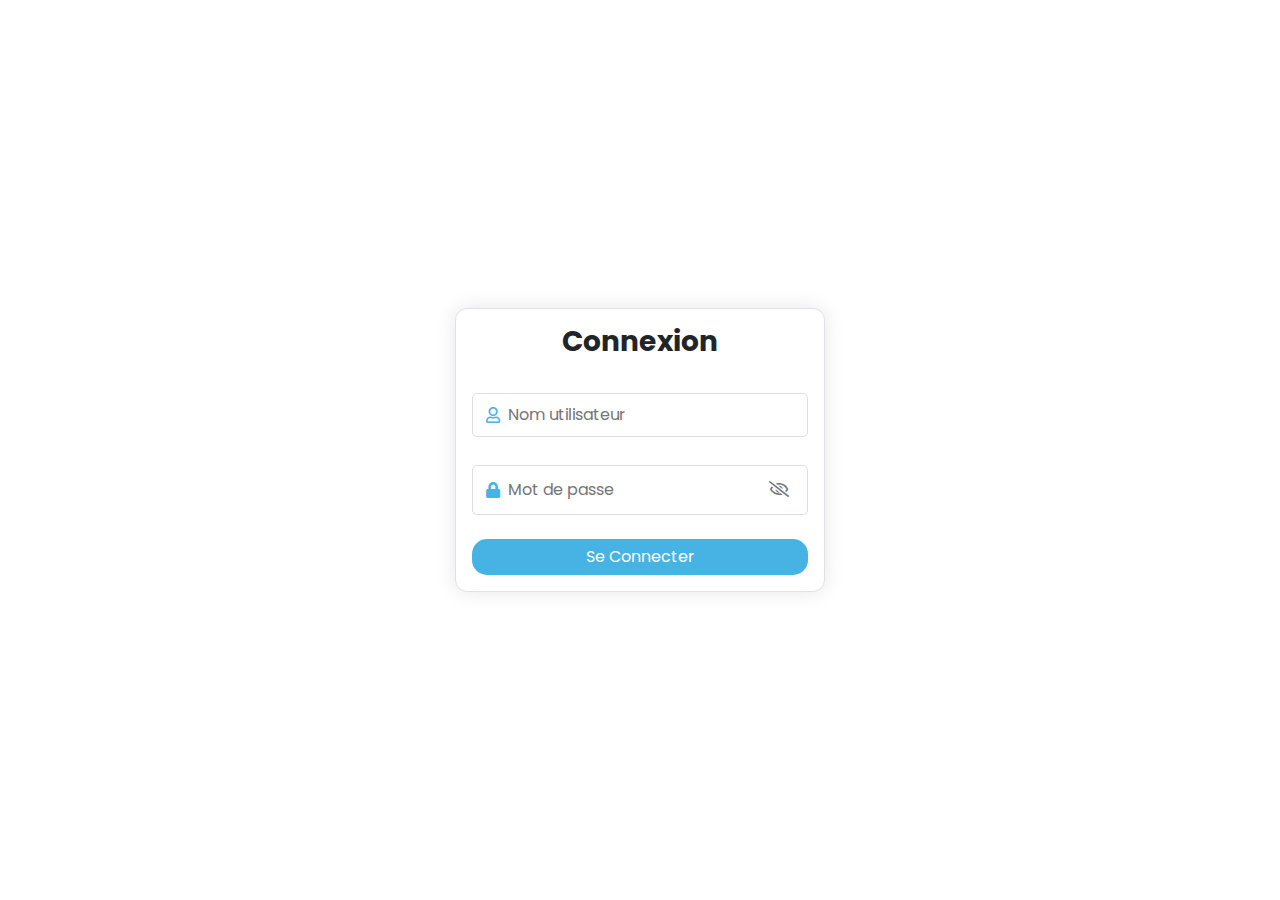
<file: login/login.html>
<!doctype html>
<html>

<head>
    <meta charset='utf-8'>
    <meta name='viewport' content='width=device-width, initial-scale=1'>
    <title>Connexion</title>
    <link href='https://maxcdn.bootstrapcdn.com/bootstrap/4.4.1/css/bootstrap.min.css' rel='stylesheet'>
    <link href='https://use.fontawesome.com/releases/v5.7.2/css/all.css' rel='stylesheet'>
    <style>
        @import url('https://fonts.googleapis.com/css2?family=Poppins&display=swap');

        * {
            padding: 0;
            margin: 0;
            box-sizing: border-box;
            font-family: 'Poppins', sans-serif
        }

        body {
            height: 100vh;
            background: #ffffff;
            display: flex;
            justify-content: center;
            align-items: center;
        }

        .container {
            max-width: 400px;
            width: 100%;
            margin: 0 auto;
        }

        .panel {
            box-shadow: 0 0 20px rgba(0, 0, 0, 0.1);
            border-radius: 12px;
            border: 2px solid #47b2e4;
            background-color: #fff;
        }

        .panel-heading {
            text-align: center;
            margin-bottom: 10px;
        }

        .input-field {
            border-radius: 5px;
            padding: 5px;
            display: flex;
            align-items: center;
            cursor: pointer;
            border: 1px solid #ddd;
            color: #47b2e4;
        }

        input[type='text'],
        input[type='password'] {
            border: none;
            outline: none;
            box-shadow: none;
            width: 100%;
        }

        .fa-eye-slash.btn {
            border: none;
            outline: none;
            box-shadow: none;
        }

        .btn.btn-primary {
            margin-top: 20px;
            border-radius: 15px;
            background-color: #47b2e4;
            border: none;
        }

        .btn.btn-primary:hover {
            background-color: #3691b1;
        }
    </style>
    <script type='text/javascript' src='https://cdnjs.cloudflare.com/ajax/libs/jquery/3.2.1/jquery.min.js'></script>
    <script type='text/javascript' src='https://cdn.jsdelivr.net/npm/popper.js@1.16.0/dist/umd/popper.min.js'></script>
    <script type='text/javascript' src='https://maxcdn.bootstrapcdn.com/bootstrap/4.4.1/js/bootstrap.min.js'></script>
</head>

<body oncontextmenu='return false' class='snippet-body'>
    <div class="container">
        <div class="panel border bg-white">
            <div class="panel-heading">
                <h3 class="pt-3 font-weight-bold">Connexion</h3>
            </div>
            <div class="panel-body p-3">
                <form id="loginForm" action="index.html" method="POST">
                    <div class="form-group py-2">
                        <div class="input-field">
                            <span class="far fa-user p-2"></span>
                            <input type="text" placeholder="Nom utilisateur" id="username" required>
                        </div>
                    </div>
                    <div class="form-group py-1 pb-2">
                        <div class="input-field">
                            <span class="fas fa-lock px-2"></span>
                            <input type="password" placeholder="Mot de passe" id="password" required>
                            <button class="btn bg-white text-muted">
                                <span class="far fa-eye-slash"></span>
                            </button>
                        </div>
                    </div>
                    <button type="submit" class="btn btn-primary btn-block mt-3">Se Connecter</button>
                </form>
            </div>
        </div>
    </div>
    <script type='text/javascript'>
        $(document).ready(function() {
            // Écouteur d'événement pour le soumission du formulaire
            $('#loginForm').submit(function(event) {
                // Empêche l'envoi du formulaire par défaut
                event.preventDefault();

                // Récupère les valeurs des champs utilisateur et mot de passe
                var username = $('#username').val();
                var password = $('#password').val();

                // Vérifie si les identifiants sont corrects (username = "lari", password = "12345678")
                if (username === "lari" && password === "1234") {
                    // Redirige vers la page de messagerie si les identifiants sont corrects
                    window.location.href = '../messagerie/msg.html';
                } else {
                    // Affiche un message d'erreur
                    alert('Identifiant incorrect. Veuillez réessayer.');
                }
            });
        });
    </script>
</body>

</html>
</file>
<file: assets/css/main.css>
/**
* Template Name: Arsha
* Template URL: https://bootstrapmade.com/arsha-free-bootstrap-html-template-corporate/
* Updated: Jun 14 2024 with Bootstrap v5.3.3
* Author: BootstrapMade.com
* License: https://bootstrapmade.com/license/
*/

/*--------------------------------------------------------------
# Font & Color Variables
# Help: https://bootstrapmade.com/color-system/
--------------------------------------------------------------*/
/* Fonts */
:root {
  --default-font: "Open Sans",  system-ui, -apple-system, "Segoe UI", Roboto, "Helvetica Neue", Arial, "Noto Sans", "Liberation Sans", sans-serif, "Apple Color Emoji", "Segoe UI Emoji", "Segoe UI Symbol", "Noto Color Emoji";
  --heading-font: "Jost",  sans-serif;
  --nav-font: "Poppins",  sans-serif;
}

/* Global Colors - The following color variables are used throughout the website. Updating them here will change the color scheme of the entire website */
:root { 
  --background-color: #ffffff; /* Background color for the entire website, including individual sections */
  --default-color: #444444; /* Default color used for the majority of the text content across the entire website */
  --heading-color: #37517e; /* Color for headings, subheadings and title throughout the website */
  --accent-color: #47b2e4; /* Accent color that represents your brand on the website. It's used for buttons, links, and other elements that need to stand out */
  --contrast-color: #ffffff; /* The contrast color is used for elements when the background color is one of the heading, accent, or default colors. Its purpose is to ensure proper contrast and readability when placed over these more dominant colors */
}

/* Nav Menu Colors - The following color variables are used specifically for the navigation menu. They are separate from the global colors to allow for more customization options */
:root {
  --nav-color: #ffffff;  /* The default color of the main navmenu links */
  --nav-hover-color: #47b2e4; /* Applied to main navmenu links when they are hovered over or active */
  --nav-dropdown-background-color: #ffffff; /* Used as the background color for dropdown items that appear when hovering over primary navigation items */
  --nav-dropdown-color: #444444; /* Used for navigation links of the dropdown items in the navigation menu. */
  --nav-dropdown-hover-color: #47b2e4; /* Similar to --nav-hover-color, this color is applied to dropdown navigation links when they are hovered over. */
}

/* Template Custom Colors */
:root {
  --hero-background-color: #37517e;
  --hero-color: #ffffff;
}

/* Smooth scroll */
:root {
  scroll-behavior: smooth;
}

/*--------------------------------------------------------------
# General
--------------------------------------------------------------*/
body {
  color: var(--default-color);
  background-color: var(--background-color);
  font-family: var(--default-font);
}

a {
  color: var(--accent-color);
  text-decoration: none;
  transition: 0.3s;
}

a:hover {
  color: color-mix(in srgb, var(--accent-color), transparent 25%);
  text-decoration: none;
}

h1,
h2,
h3,
h4,
h5,
h6 {
  color: var(--heading-color);
  font-family: var(--heading-font);
}

/*--------------------------------------------------------------
# Global Header
--------------------------------------------------------------*/
.header {
  --background-color: #3d4d6a;
  --heading-color: #ffffff;
  color: var(--default-color);
  background-color: var(--background-color);
  padding: 15px 0;
  transition: all 0.5s;
  z-index: 997;
}

.header .logo {
  line-height: 1;
}

.header .logo img {
  max-height: 36px;
  margin-right: 8px;
}

.header .logo h1 {
  font-size: 30px;
  margin: 0;
  font-weight: 500;
  color: var(--heading-color);
  letter-spacing: 2px;
  text-transform: uppercase;
}

.header .btn-getstarted,
.header .btn-getstarted:focus {
  color: var(--contrast-color);
  background: var(--accent-color);
  font-size: 14px;
  padding: 8px 25px;
  margin: 0 0 0 30px;
  border-radius: 50px;
  transition: 0.3s;
}

.header .btn-getstarted:hover,
.header .btn-getstarted:focus:hover {
  color: var(--contrast-color);
  background: color-mix(in srgb, var(--accent-color), transparent 15%);
}

@media (max-width: 1200px) {
  .header .logo {
    order: 1;
  }

  .header .btn-getstarted {
    order: 2;
    margin: 0 15px 0 0;
    padding: 6px 15px;
  }

  .header .navmenu {
    order: 3;
  }
}

/* Index Page Header
------------------------------*/
.index-page .header {
  --background-color: rgba(255, 255, 255, 0);
  --heading-color: #ffffff;
  --nav-color: #ffffff;
}

/* Index Page Header on Scroll
------------------------------*/
.index-page.scrolled .header {
  --background-color: rgba(40, 58, 90, 0.9);
}

/*--------------------------------------------------------------
# Navigation Menu
--------------------------------------------------------------*/
/* Desktop Navigation */
@media (min-width: 1200px) {
  .navmenu {
    padding: 0;
  }

  .navmenu ul {
    margin: 0;
    padding: 0;
    display: flex;
    list-style: none;
    align-items: center;
  }

  .navmenu li {
    position: relative;
  }

  .navmenu a,
  .navmenu a:focus {
    color: var(--nav-color);
    padding: 18px 15px;
    font-size: 15px;
    font-family: var(--nav-font);
    font-weight: 400;
    display: flex;
    align-items: center;
    justify-content: space-between;
    white-space: nowrap;
    transition: 0.3s;
  }

  .navmenu a i,
  .navmenu a:focus i {
    font-size: 12px;
    line-height: 0;
    margin-left: 5px;
    transition: 0.3s;
  }

  .navmenu li:last-child a {
    padding-right: 0;
  }

  .navmenu li:hover>a,
  .navmenu .active,
  .navmenu .active:focus {
    color: var(--nav-hover-color);
  }

  .navmenu .dropdown ul {
    margin: 0;
    padding: 10px 0;
    background: var(--nav-dropdown-background-color);
    display: block;
    position: absolute;
    visibility: hidden;
    left: 14px;
    top: 130%;
    opacity: 0;
    transition: 0.3s;
    border-radius: 4px;
    z-index: 99;
    box-shadow: 0px 0px 30px color-mix(in srgb, var(--default-color), transparent 85%);
  }

  .navmenu .dropdown ul li {
    min-width: 200px;
  }

  .navmenu .dropdown ul a {
    padding: 10px 20px;
    font-size: 15px;
    text-transform: none;
    color: var(--nav-dropdown-color);
  }

  .navmenu .dropdown ul a i {
    font-size: 12px;
  }

  .navmenu .dropdown ul a:hover,
  .navmenu .dropdown ul .active:hover,
  .navmenu .dropdown ul li:hover>a {
    color: var(--nav-dropdown-hover-color);
  }

  .navmenu .dropdown:hover>ul {
    opacity: 1;
    top: 100%;
    visibility: visible;
  }

  .navmenu .dropdown .dropdown ul {
    top: 0;
    left: -90%;
    visibility: hidden;
  }

  .navmenu .dropdown .dropdown:hover>ul {
    opacity: 1;
    top: 0;
    left: -100%;
    visibility: visible;
  }

  .navmenu .megamenu {
    position: static;
  }

  .navmenu .megamenu ul {
    margin: 0;
    padding: 10px;
    background: var(--nav-dropdown-background-color);
    box-shadow: 0px 0px 20px color-mix(in srgb, var(--default-color), transparent 90%);
    position: absolute;
    top: 130%;
    left: 0;
    right: 0;
    visibility: hidden;
    opacity: 0;
    display: flex;
    transition: 0.3s;
    border-radius: 4px;
    z-index: 99;
  }

  .navmenu .megamenu ul li {
    flex: 1;
  }

  .navmenu .megamenu ul li a,
  .navmenu .megamenu ul li:hover>a {
    padding: 10px 20px;
    font-size: 15px;
    color: var(--nav-dropdown-color);
  }

  .navmenu .megamenu ul li a:hover,
  .navmenu .megamenu ul li .active,
  .navmenu .megamenu ul li .active:hover {
    color: var(--nav-dropdown-hover-color);
  }

  .navmenu .megamenu:hover>ul {
    opacity: 1;
    top: 100%;
    visibility: visible;
  }

  .navmenu .dd-box-shadow {
    box-shadow: 0px 0px 30px color-mix(in srgb, var(--default-color), transparent 85%);
  }
}

/* Mobile Navigation */
@media (max-width: 1199px) {
  .mobile-nav-toggle {
    color: var(--nav-color);
    font-size: 28px;
    line-height: 0;
    margin-right: 10px;
    cursor: pointer;
    transition: color 0.3s;
  }

  .navmenu {
    padding: 0;
    z-index: 9997;
  }

  .navmenu ul {
    display: none;
    position: absolute;
    inset: 60px 20px 20px 20px;
    padding: 10px 0;
    margin: 0;
    border-radius: 6px;
    background-color: var(--nav-dropdown-background-color);
    overflow-y: auto;
    transition: 0.3s;
    z-index: 9998;
    box-shadow: 0px 0px 30px color-mix(in srgb, var(--default-color), transparent 90%);
  }

  .navmenu a,
  .navmenu a:focus {
    color: var(--nav-dropdown-color);
    padding: 10px 20px;
    font-family: var(--nav-font);
    font-size: 17px;
    font-weight: 500;
    display: flex;
    align-items: center;
    justify-content: space-between;
    white-space: nowrap;
    transition: 0.3s;
  }

  .navmenu a i,
  .navmenu a:focus i {
    font-size: 12px;
    line-height: 0;
    margin-left: 5px;
    width: 30px;
    height: 30px;
    display: flex;
    align-items: center;
    justify-content: center;
    border-radius: 50%;
    transition: 0.3s;
    background-color: color-mix(in srgb, var(--accent-color), transparent 90%);
  }

  .navmenu a i:hover,
  .navmenu a:focus i:hover {
    background-color: var(--accent-color);
    color: var(--contrast-color);
  }

  .navmenu a:hover,
  .navmenu .active,
  .navmenu .active:focus {
    color: var(--nav-dropdown-hover-color);
  }

  .navmenu .active i,
  .navmenu .active:focus i {
    background-color: var(--accent-color);
    color: var(--contrast-color);
    transform: rotate(180deg);
  }

  .navmenu .dropdown ul {
    position: static;
    display: none;
    z-index: 99;
    padding: 10px 0;
    margin: 10px 20px;
    background-color: var(--nav-dropdown-background-color);
    border: 1px solid color-mix(in srgb, var(--default-color), transparent 90%);
    box-shadow: none;
    transition: all 0.5s ease-in-out;
  }

  .navmenu .dropdown ul ul {
    background-color: rgba(33, 37, 41, 0.1);
  }

  .navmenu .dropdown>.dropdown-active {
    display: block;
    background-color: rgba(33, 37, 41, 0.03);
  }

  .mobile-nav-active {
    overflow: hidden;
  }

  .mobile-nav-active .mobile-nav-toggle {
    color: #fff;
    position: absolute;
    font-size: 32px;
    top: 15px;
    right: 15px;
    margin-right: 0;
    z-index: 9999;
  }

  .mobile-nav-active .navmenu {
    position: fixed;
    overflow: hidden;
    inset: 0;
    background: rgba(33, 37, 41, 0.8);
    transition: 0.3s;
  }

  .mobile-nav-active .navmenu>ul {
    display: block;
  }
}

/*--------------------------------------------------------------
# Global Footer
--------------------------------------------------------------*/
.footer {
  color: var(--default-color);
  background-color: var(--background-color);
  font-size: 14px;
  padding-bottom: 50px;
  position: relative;
}

.footer .footer-newsletter {
  background-color: color-mix(in srgb, var(--heading-color), transparent 95%);
  padding: 50px 0;
}

.footer .footer-newsletter h4 {
  font-size: 24px;
}

.footer .footer-newsletter .newsletter-form {
  margin-top: 30px;
  padding: 6px 8px;
  position: relative;
  background-color: color-mix(in srgb, var(--background-color), transparent 50%);
  border: 1px solid color-mix(in srgb, var(--default-color), transparent 90%);
  box-shadow: 0px 2px 25px color-mix(in srgb, var(--default-color), transparent 95%);
  display: flex;
  transition: 0.3s;
  border-radius: 50px;
}

.footer .footer-newsletter .newsletter-form:focus-within {
  border-color: var(--accent-color);
}

.footer .footer-newsletter .newsletter-form input[type=email] {
  border: 0;
  padding: 4px;
  width: 100%;
  background-color: color-mix(in srgb, var(--background-color), transparent 50%);
  color: var(--default-color);
}

.footer .footer-newsletter .newsletter-form input[type=email]:focus-visible {
  outline: none;
}

.footer .footer-newsletter .newsletter-form input[type=submit] {
  border: 0;
  font-size: 16px;
  padding: 0 20px;
  margin: -7px -8px -7px 0;
  background: var(--accent-color);
  color: var(--contrast-color);
  transition: 0.3s;
  border-radius: 50px;
}

.footer .footer-newsletter .newsletter-form input[type=submit]:hover {
  background: color-mix(in srgb, var(--accent-color), transparent 20%);
}

.footer .footer-newsletter .error-message {
  display: none;
  background: #df1529;
  color: #ffffff;
  text-align: left;
  padding: 15px;
  margin-top: 10px;
  font-weight: 600;
  border-radius: 4px;
}

.footer .footer-newsletter .sent-message {
  display: none;
  color: #ffffff;
  background: #059652;
  text-align: center;
  padding: 15px;
  margin-top: 10px;
  font-weight: 600;
  border-radius: 4px;
}

.footer .footer-newsletter .loading {
  display: none;
  background: var(--background-color);
  text-align: center;
  padding: 15px;
  margin-top: 10px;
}

.footer .footer-newsletter .loading:before {
  content: "";
  display: inline-block;
  border-radius: 50%;
  width: 24px;
  height: 24px;
  margin: 0 10px -6px 0;
  border: 3px solid var(--accent-color);
  border-top-color: var(--background-color);
  animation: subscription-loading 1s linear infinite;
}

@keyframes subscription-loading {
  0% {
    transform: rotate(0deg);
  }

  100% {
    transform: rotate(360deg);
  }
}

.footer .footer-top {
  padding-top: 50px;
}

.footer .social-links a {
  display: flex;
  align-items: center;
  justify-content: center;
  width: 40px;
  height: 40px;
  border-radius: 50%;
  border: 1px solid color-mix(in srgb, var(--default-color), transparent 50%);
  font-size: 16px;
  color: color-mix(in srgb, var(--default-color), transparent 20%);
  margin-right: 10px;
  transition: 0.3s;
}

.footer .social-links a:hover {
  color: var(--accent-color);
  border-color: var(--accent-color);
}

.footer h4 {
  font-size: 16px;
  font-weight: bold;
  position: relative;
  padding-bottom: 12px;
}

.footer .footer-links {
  margin-bottom: 30px;
}

.footer .footer-links ul {
  list-style: none;
  padding: 0;
  margin: 0;
}

.footer .footer-links ul i {
  margin-right: 3px;
  font-size: 12px;
  line-height: 0;
  color: var(--accent-color);
}

.footer .footer-links ul li {
  padding: 10px 0;
  display: flex;
  align-items: center;
}

.footer .footer-links ul li:first-child {
  padding-top: 0;
}

.footer .footer-links ul a {
  display: inline-block;
  color: color-mix(in srgb, var(--default-color), transparent 20%);
  line-height: 1;
}

.footer .footer-links ul a:hover {
  color: var(--accent-color);
}

.footer .footer-about a {
  color: var(--heading-color);
  font-size: 28px;
  font-weight: 600;
  text-transform: uppercase;
  font-family: var(--heading-font);
}

.footer .footer-contact p {
  margin-bottom: 5px;
}

.footer .copyright {
  padding-top: 25px;
  padding-bottom: 25px;
  border-top: 1px solid color-mix(in srgb, var(--default-color), transparent 90%);
}

.footer .copyright p {
  margin-bottom: 0;
}

.footer .credits {
  margin-top: 6px;
  font-size: 13px;
}

/*--------------------------------------------------------------
# Preloader
--------------------------------------------------------------*/
#preloader {
  position: fixed;
  inset: 0;
  z-index: 999999;
  overflow: hidden;
  background: var(--background-color);
  transition: all 0.6s ease-out;
}

#preloader:before {
  content: "";
  position: fixed;
  top: calc(50% - 30px);
  left: calc(50% - 30px);
  border: 6px solid #ffffff;
  border-color: var(--accent-color) transparent var(--accent-color) transparent;
  border-radius: 50%;
  width: 60px;
  height: 60px;
  animation: animate-preloader 1.5s linear infinite;
}

@keyframes animate-preloader {
  0% {
    transform: rotate(0deg);
  }

  100% {
    transform: rotate(360deg);
  }
}

/*--------------------------------------------------------------
# Scroll Top Button
--------------------------------------------------------------*/
.scroll-top {
  position: fixed;
  visibility: hidden;
  opacity: 0;
  right: 15px;
  bottom: -15px;
  z-index: 99999;
  background-color: var(--accent-color);
  width: 44px;
  height: 44px;
  border-radius: 50px;
  transition: all 0.4s;
}

.scroll-top i {
  font-size: 24px;
  color: var(--contrast-color);
  line-height: 0;
}

.scroll-top:hover {
  background-color: color-mix(in srgb, var(--accent-color), transparent 20%);
  color: var(--contrast-color);
}

.scroll-top.active {
  visibility: visible;
  opacity: 1;
  bottom: 15px;
}

/*--------------------------------------------------------------
# Disable aos animation delay on mobile devices
--------------------------------------------------------------*/
@media screen and (max-width: 768px) {
  [data-aos-delay] {
    transition-delay: 0 !important;
  }
}

/*--------------------------------------------------------------
# Global Page Titles & Breadcrumbs
--------------------------------------------------------------*/
.page-title {
  --background-color: color-mix(in srgb, var(--default-color), transparent 96%);
  color: var(--default-color);
  background-color: var(--background-color);
  padding: 20px 0;
  position: relative;
}

.page-title h1 {
  font-size: 28px;
  font-weight: 700;
  margin: 0;
}

.page-title .breadcrumbs ol {
  display: flex;
  flex-wrap: wrap;
  list-style: none;
  padding: 0 0 10px 0;
  margin: 0;
  font-size: 14px;
}

.page-title .breadcrumbs ol li+li {
  padding-left: 10px;
}

.page-title .breadcrumbs ol li+li::before {
  content: "/";
  display: inline-block;
  padding-right: 10px;
  color: color-mix(in srgb, var(--default-color), transparent 70%);
}

/*--------------------------------------------------------------
# Global Sections
--------------------------------------------------------------*/
section,
.section {
  color: var(--default-color);
  background-color: var(--background-color);
  padding: 60px 0;
  scroll-margin-top: 88px;
  overflow: clip;
}

@media (max-width: 1199px) {

  section,
  .section {
    scroll-margin-top: 66px;
  }
}

/*--------------------------------------------------------------
# Global Section Titles
--------------------------------------------------------------*/
.section-title {
  text-align: center;
  padding-bottom: 60px;
  position: relative;
}

.section-title h2 {
  font-size: 32px;
  font-weight: 700;
  margin-bottom: 20px;
  padding-bottom: 20px;
  text-transform: uppercase;
  position: relative;
}

.section-title h2:before {
  content: "";
  position: absolute;
  display: block;
  width: 160px;
  height: 1px;
  background: color-mix(in srgb, var(--default-color), transparent 60%);
  left: 0;
  right: 0;
  bottom: 1px;
  margin: auto;
}

.section-title h2::after {
  content: "";
  position: absolute;
  display: block;
  width: 60px;
  height: 3px;
  background: var(--accent-color);
  left: 0;
  right: 0;
  bottom: 0;
  margin: auto;
}

.section-title p {
  margin-bottom: 0;
}

/*--------------------------------------------------------------
# Hero Section
--------------------------------------------------------------*/
.hero {
  --background-color: var(--hero-background-color);
  --default-color: var(--hero-color);
  --heading-color: var(--hero-color);
  --contrast-color: var(--hero-color);
  width: 100%;
  min-height: 80vh;
  position: relative;
  padding: 120px 0 60px 0;
  display: flex;
  align-items: center;
}

.hero h1 {
  margin: 0;
  font-size: 48px;
  font-weight: 700;
  line-height: 56px;
}

.hero p {
  color: color-mix(in srgb, var(--default-color), transparent 30%);
  margin: 5px 0 30px 0;
  font-size: 22px;
  line-height: 1.3;
  font-weight: 600;
}

.hero .btn-get-started {
  color: var(--contrast-color);
  background: var(--accent-color);
  font-family: var(--heading-font);
  font-weight: 500;
  font-size: 15px;
  letter-spacing: 1px;
  display: inline-block;
  padding: 10px 28px 12px 28px;
  border-radius: 50px;
  transition: 0.5s;
}

.hero .btn-get-started:hover {
  color: var(--contrast-color);
  background: color-mix(in srgb, var(--accent-color), transparent 15%);
}

.hero .btn-watch-video {
  font-size: 16px;
  transition: 0.5s;
  margin-left: 25px;
  color: var(--default-color);
  font-weight: 600;
}

.hero .btn-watch-video i {
  color: var(--contrast-color);
  font-size: 32px;
  transition: 0.3s;
  line-height: 0;
  margin-right: 8px;
}

.hero .btn-watch-video:hover {
  color: var(--accent-color);
}

.hero .btn-watch-video:hover i {
  color: color-mix(in srgb, var(--accent-color), transparent 15%);
}

.hero .animated {
  animation: up-down 2s ease-in-out infinite alternate-reverse both;
}

@keyframes slideInLeftToRight {
  0% {
    transform: translateX(-100%);
  }
  100% {
    transform: translateX(0);
  }
}

.hero .animated1 {
  animation: slideInLeftToRight 2s ease-in-out forwards;
}


@media (max-width: 640px) {
  .hero h1 {
    font-size: 28px;
    line-height: 36px;
  }

  .hero p {
    font-size: 18px;
    line-height: 24px;
    margin-bottom: 30px;
  }

  .hero .btn-get-started,
  .hero .btn-watch-video {
    font-size: 13px;
  }
}

@keyframes up-down {
  0% {
    transform: translateY(10px);
  }

  100% {
    transform: translateY(-10px);
  }
}

/*--------------------------------------------------------------
# Clients Section
--------------------------------------------------------------*/
.clients {
  --background-color: color-mix(in srgb, var(--heading-color), transparent 95%);
  padding: 12px 0;
}

.clients .swiper {
  padding: 10px 0;
}

.clients .swiper-wrapper {
  height: auto;
}

.clients .swiper-slide img {
  transition: 0.3s;
  padding: 0 10px;
}

.clients .swiper-slide img:hover {
  transform: scale(1.1);
}

/*--------------------------------------------------------------
# About Section
--------------------------------------------------------------*/
.about ul {
  list-style: none;
  padding: 0;
}

.about ul li {
  padding-bottom: 5px;
  display: flex;
  align-items: center;
}

.about ul i {
  font-size: 20px;
  padding-right: 4px;
  color: var(--accent-color);
}

.about .read-more {
  color: var(--accent-color);
  font-family: var(--heading-font);
  font-weight: 500;
  font-size: 16px;
  letter-spacing: 1px;
  padding: 8px 28px;
  border-radius: 5px;
  transition: 0.3s;
  display: inline-flex;
  align-items: center;
  justify-content: center;
  border: 2px solid var(--accent-color);
}

.about .read-more i {
  font-size: 18px;
  margin-left: 5px;
  line-height: 0;
  transition: 0.3s;
}

.about .read-more:hover {
  background: var(--accent-color);
  color: var(--contrast-color);
}

.about .read-more:hover i {
  transform: translate(5px, 0);
}

/*--------------------------------------------------------------
# Why Us Section
--------------------------------------------------------------*/
.why-us {
  --background-color: color-mix(in srgb, var(--heading-color), transparent 95%);
  padding: 30px 0;
}

.why-us .content h3 {
  font-weight: 400;
  font-size: 34px;
}

.why-us .content p {
  color: color-mix(in srgb, var(--default-color), transparent 30%);
}

.why-us .faq-container .faq-item {
  position: relative;
  padding: 20px;
  margin-bottom: 20px;
  box-shadow: 0px 5px 25px 0px color-mix(in srgb, var(--default-color), transparent 90%);
  background-color: var(--contrast-color);
  overflow: hidden;
}

.why-us .faq-container .faq-item:last-child {
  margin-bottom: 0;
}

.why-us .faq-container .faq-item h3 {
  font-weight: 500;
  font-size: 17px;
  line-height: 24px;
  margin: 0 30px 0 0;
  transition: 0.3s;
  cursor: pointer;
}

.why-us .faq-container .faq-item h3 span {
  color: var(--accent-color);
  padding-right: 5px;
  font-weight: 600;
}

.why-us .faq-container .faq-item h3:hover {
  color: var(--accent-color);
}

.why-us .faq-container .faq-item .faq-content {
  display: grid;
  grid-template-rows: 0fr;
  transition: 0.3s ease-in-out;
  visibility: hidden;
  opacity: 0;
}

.why-us .faq-container .faq-item .faq-content p {
  margin-bottom: 0;
  overflow: hidden;
}

.why-us .faq-container .faq-item .faq-icon {
  position: absolute;
  top: 22px;
  left: 20px;
  font-size: 22px;
  line-height: 0;
  transition: 0.3s;
  color: var(--accent-color);
}

.why-us .faq-container .faq-item .faq-toggle {
  position: absolute;
  top: 20px;
  right: 20px;
  font-size: 16px;
  line-height: 0;
  transition: 0.3s;
  cursor: pointer;
}

.why-us .faq-container .faq-item .faq-toggle:hover {
  color: var(--accent-color);
}

.why-us .faq-container .faq-active h3 {
  color: var(--accent-color);
}

.why-us .faq-container .faq-active .faq-content {
  grid-template-rows: 1fr;
  visibility: visible;
  opacity: 1;
  padding-top: 10px;
}

.why-us .faq-container .faq-active .faq-toggle {
  transform: rotate(90deg);
  color: var(--accent-color);
}

.why-us .why-us-img {
  display: flex;
  align-items: center;
  justify-content: center;
}

.why-us .why-us-img img {
  max-height: 70%;
}

/*--------------------------------------------------------------
# Skills Section
--------------------------------------------------------------*/
.skills .content h3 {
  font-size: 2rem;
  font-weight: 700;
}

.skills .content p {
  color: color-mix(in srgb, var(--default-color), transparent 30%);
}

.skills .content p:last-child {
  margin-bottom: 0;
}

.skills .content ul {
  list-style: none;
  padding: 0;
}

.skills .content ul li {
  padding-bottom: 10px;
}

.skills .progress {
  height: 60px;
  display: block;
  background: none;
  border-radius: 0;
}

.skills .progress .skill {
  color: var(--default-color);
  padding: 0;
  margin: 0 0 6px 0;
  text-transform: uppercase;
  display: block;
  font-weight: 600;
  font-family: var(--heading-font);
}

.skills .progress .skill .val {
  float: right;
  font-style: normal;
}

.skills .progress-bar-wrap {
  background: color-mix(in srgb, var(--heading-color), transparent 90%);
  height: 10px;
}

.skills .progress-bar {
  width: 1px;
  height: 10px;
  transition: 0.9s;
  background-color: var(--heading-color);
}

/*--------------------------------------------------------------
# Services Section
--------------------------------------------------------------*/
.services {
  --background-color: color-mix(in srgb, var(--heading-color), transparent 95%);
}

.services .service-item {
  box-shadow: 0px 5px 90px 0px color-mix(in srgb, var(--default-color), transparent 90%);
  padding: 50px 30px;
  transition: all ease-in-out 0.4s;
  background-color: var(--contrast-color);
  height: 100%;
}

.services .service-item .icon {
  margin-bottom: 10px;
}

.services .service-item .icon i {
  color: var(--accent-color);
  font-size: 36px;
  transition: 0.3s;
}

.services .service-item h4 {
  font-weight: 700;
  margin-bottom: 15px;
  font-size: 20px;
}

.services .service-item h4 a {
  color: var(--heading-color);
  transition: ease-in-out 0.3s;
}

.services .service-item p {
  line-height: 24px;
  font-size: 14px;
  margin-bottom: 0;
}

.services .service-item:hover {
  transform: translateY(-10px);
}

.services .service-item:hover h4 a {
  color: var(--accent-color);
}

/*--------------------------------------------------------------
# Call To Action Section
--------------------------------------------------------------*/
.call-to-action {
  --background-color: #000000;
  --default-color: #ffffff;
  --contrast-color: #ffffff;
  padding: 120px 0;
  position: relative;
  clip-path: inset(0);
}

.call-to-action img {
  position: fixed;
  top: 0;
  left: 0;
  display: block;
  width: 100%;
  height: 100%;
  object-fit: cover;
  z-index: 1;
}

.call-to-action:before {
  content: "";
  background: color-mix(in srgb, var(--background-color), transparent 35%);
  position: absolute;
  inset: 0;
  z-index: 2;
}

.call-to-action .container {
  position: relative;
  z-index: 3;
}

.call-to-action h3 {
  color: var(--default-color);
  font-size: 28px;
  font-weight: 700;
}

.call-to-action p {
  color: var(--default-color);
}

.call-to-action .cta-btn {
  font-family: var(--heading-font);
  font-weight: 500;
  font-size: 16px;
  letter-spacing: 1px;
  display: inline-block;
  padding: 12px 40px;
  border-radius: 50px;
  transition: 0.5s;
  margin: 10px;
  border: 2px solid var(--contrast-color);
  color: var(--contrast-color);
}

.call-to-action .cta-btn:hover {
  background: var(--accent-color);
  border: 2px solid var(--accent-color);
}

/*--------------------------------------------------------------
# Portfolio Section
--------------------------------------------------------------*/
.portfolio .portfolio-filters {
  padding: 0;
  margin: 0 auto 20px auto;
  list-style: none;
  text-align: center;
}

.portfolio .portfolio-filters li {
  cursor: pointer;
  display: inline-block;
  padding: 8px 20px 10px 20px;
  margin: 0;
  font-size: 15px;
  font-weight: 500;
  line-height: 1;
  margin-bottom: 5px;
  border-radius: 50px;
  transition: all 0.3s ease-in-out;
  font-family: var(--heading-font);
}

.portfolio .portfolio-filters li:hover,
.portfolio .portfolio-filters li.filter-active {
  color: var(--contrast-color);
  background-color: var(--accent-color);
}

.portfolio .portfolio-filters li:first-child {
  margin-left: 0;
}

.portfolio .portfolio-filters li:last-child {
  margin-right: 0;
}

@media (max-width: 575px) {
  .portfolio .portfolio-filters li {
    font-size: 14px;
    margin: 0 0 10px 0;
  }
}

.portfolio .portfolio-item {
  position: relative;
  overflow: hidden;
}

.portfolio .portfolio-item .portfolio-info {
  opacity: 0;
  position: absolute;
  left: 12px;
  right: 12px;
  bottom: -100%;
  z-index: 3;
  transition: all ease-in-out 0.5s;
  background: color-mix(in srgb, var(--background-color), transparent 10%);
  padding: 15px;
}

.portfolio .portfolio-item .portfolio-info h4 {
  font-size: 18px;
  font-weight: 600;
  padding-right: 50px;
}

.portfolio .portfolio-item .portfolio-info p {
  color: color-mix(in srgb, var(--default-color), transparent 30%);
  font-size: 14px;
  margin-bottom: 0;
  padding-right: 50px;
}

.portfolio .portfolio-item .portfolio-info .preview-link,
.portfolio .portfolio-item .portfolio-info .details-link {
  position: absolute;
  right: 50px;
  font-size: 24px;
  top: calc(50% - 14px);
  color: color-mix(in srgb, var(--default-color), transparent 30%);
  transition: 0.3s;
  line-height: 0;
}

.portfolio .portfolio-item .portfolio-info .preview-link:hover,
.portfolio .portfolio-item .portfolio-info .details-link:hover {
  color: var(--accent-color);
}

.portfolio .portfolio-item .portfolio-info .details-link {
  right: 14px;
  font-size: 28px;
}

.portfolio .portfolio-item:hover .portfolio-info {
  opacity: 1;
  bottom: 0;
}

/*--------------------------------------------------------------
# Team Section
--------------------------------------------------------------*/
.team .team-member {
  box-shadow: 0px 2px 15px color-mix(in srgb, var(--default-color), transparent 90%);
  position: relative;
  border-radius: 5px;
  transition: 0.5s;
  padding: 30px;
  height: 100%;
}

@media (max-width: 468px) {
  .team .team-member {
    flex-direction: column;
    justify-content: center !important;
    align-items: center !important;
  }
}

.team .team-member .pic {
  overflow: hidden;
  width: 150px;
  border-radius: 50%;
  flex-shrink: 0;
}

.team .team-member .pic img {
  transition: ease-in-out 0.3s;
}

.team .team-member:hover {
  transform: translateY(-10px);
}

.team .team-member .member-info {
  padding-left: 30px;
}

@media (max-width: 468px) {
  .team .team-member .member-info {
    padding: 30px 0 0 0;
    text-align: center;
  }
}

.team .team-member h4 {
  font-weight: 700;
  margin-bottom: 5px;
  font-size: 20px;
}

.team .team-member span {
  display: block;
  font-size: 15px;
  padding-bottom: 10px;
  position: relative;
  font-weight: 500;
}

.team .team-member span::after {
  content: "";
  position: absolute;
  display: block;
  width: 50px;
  height: 1px;
  background: color-mix(in srgb, var(--default-color), transparent 85%);
  bottom: 0;
  left: 0;
}

@media (max-width: 468px) {
  .team .team-member span::after {
    left: calc(50% - 25px);
  }
}

.team .team-member p {
  margin: 10px 0 0 0;
  font-size: 14px;
}

.team .team-member .social {
  margin-top: 12px;
  display: flex;
  align-items: center;
  justify-content: start;
  width: 100%;
}

@media (max-width: 468px) {
  .team .team-member .social {
    justify-content: center;
  }
}

.team .team-member .social a {
  background: color-mix(in srgb, var(--default-color), transparent 94%);
  transition: ease-in-out 0.3s;
  display: flex;
  align-items: center;
  justify-content: center;
  border-radius: 50px;
  width: 36px;
  height: 36px;
}

.team .team-member .social a i {
  color: color-mix(in srgb, var(--default-color), transparent 20%);
  font-size: 16px;
  margin: 0 2px;
}

.team .team-member .social a:hover {
  background: var(--accent-color);
}

.team .team-member .social a:hover i {
  color: var(--contrast-color);
}

.team .team-member .social a+a {
  margin-left: 8px;
}

/*--------------------------------------------------------------
# Pricing Section
--------------------------------------------------------------*/
.pricing {
  --background-color: color-mix(in srgb, var(--heading-color), transparent 95%);
}

.pricing .pricing-item {
  background-color: var(--contrast-color);
  box-shadow: 0 3px 20px -2px color-mix(in srgb, var(--default-color), transparent 90%);
  border-top: 4px solid var(--background-color);
  padding: 60px 40px;
  height: 100%;
  border-radius: 5px;
}

.pricing h3 {
  font-weight: 600;
  margin-bottom: 15px;
  font-size: 20px;
}

.pricing h4 {
  color: var(--accent-color);
  font-size: 48px;
  font-weight: 400;
  font-family: var(--heading-font);
  margin-bottom: 0;
}

.pricing h4 sup {
  font-size: 28px;
}

.pricing h4 span {
  color: color-mix(in srgb, var(--default-color), transparent 50%);
  font-size: 18px;
}

.pricing ul {
  padding: 20px 0;
  list-style: none;
  color: color-mix(in srgb, var(--default-color), transparent 30%);
  text-align: left;
  line-height: 20px;
}

.pricing ul li {
  padding: 10px 0;
  display: flex;
  align-items: center;
}

.pricing ul i {
  color: #059652;
  font-size: 24px;
  padding-right: 3px;
}

.pricing ul .na {
  color: color-mix(in srgb, var(--default-color), transparent 60%);
}

.pricing ul .na i {
  color: color-mix(in srgb, var(--default-color), transparent 60%);
}

.pricing ul .na span {
  text-decoration: line-through;
}

.pricing .buy-btn {
  color: var(--accent-color);
  background-color: var(--background-color);
  display: inline-block;
  padding: 8px 35px 10px 35px;
  border-radius: 50px;
  transition: none;
  font-size: 16px;
  font-weight: 500;
  font-family: var(--heading-font);
  transition: 0.3s;
  border: 1px solid var(--accent-color);
}

.pricing .buy-btn:hover {
  background: var(--accent-color);
  color: var(--contrast-color);
}

.pricing .featured {
  border-top-color: var(--accent-color);
}

.pricing .featured .buy-btn {
  background: var(--accent-color);
  color: var(--contrast-color);
}

@media (max-width: 992px) {
  .pricing .box {
    max-width: 60%;
    margin: 0 auto 30px auto;
  }
}

@media (max-width: 767px) {
  .pricing .box {
    max-width: 80%;
    margin: 0 auto 30px auto;
  }
}

@media (max-width: 420px) {
  .pricing .box {
    max-width: 100%;
    margin: 0 auto 30px auto;
  }
}

/*--------------------------------------------------------------
# Testimonials Section
--------------------------------------------------------------*/
.testimonials .section-header {
  margin-bottom: 40px;
}

.testimonials .testimonials-carousel,
.testimonials .testimonials-slider {
  overflow: hidden;
}

.testimonials .testimonial-item {
  text-align: center;
}

.testimonials .testimonial-item .testimonial-img {
  width: 120px;
  border-radius: 50%;
  border: 4px solid var(--background-color);
  margin: 0 auto;
}

.testimonials .testimonial-item h3 {
  font-size: 20px;
  font-weight: bold;
  margin: 10px 0 5px 0;
}

.testimonials .testimonial-item h4 {
  font-size: 14px;
  color: color-mix(in srgb, var(--default-color), transparent 40%);
  margin: 0 0 15px 0;
}

.testimonials .testimonial-item .stars {
  margin-bottom: 15px;
}

.testimonials .testimonial-item .stars i {
  color: #ffc107;
  margin: 0 1px;
}

.testimonials .testimonial-item .quote-icon-left,
.testimonials .testimonial-item .quote-icon-right {
  color: color-mix(in srgb, var(--accent-color), transparent 50%);
  font-size: 26px;
  line-height: 0;
}

.testimonials .testimonial-item .quote-icon-left {
  display: inline-block;
  left: -5px;
  position: relative;
}

.testimonials .testimonial-item .quote-icon-right {
  display: inline-block;
  right: -5px;
  position: relative;
  top: 10px;
  transform: scale(-1, -1);
}

.testimonials .testimonial-item p {
  font-style: italic;
  margin: 0 auto 15px auto;
}

.testimonials .swiper-wrapper {
  height: auto;
}

.testimonials .swiper-pagination {
  margin-top: 20px;
  position: relative;
}

.testimonials .swiper-pagination .swiper-pagination-bullet {
  width: 12px;
  height: 12px;
  opacity: 1;
  background-color: color-mix(in srgb, var(--default-color), transparent 85%);
}

.testimonials .swiper-pagination .swiper-pagination-bullet-active {
  background-color: var(--accent-color);
}

@media (min-width: 992px) {
  .testimonials .testimonial-item p {
    width: 80%;
  }
}

/*--------------------------------------------------------------
# Faq 2 Section
--------------------------------------------------------------*/
.faq-2 {
  --background-color: color-mix(in srgb, var(--heading-color), transparent 95%);
}

.faq-2 .faq-container {
  margin-top: 15px;
}

.faq-2 .faq-container .faq-item {
  position: relative;
  padding: 20px;
  margin-bottom: 20px;
  background-color: var(--contrast-color);
  overflow: hidden;
}

.faq-2 .faq-container .faq-item:last-child {
  margin-bottom: 0;
}

.faq-2 .faq-container .faq-item h3 {
  font-weight: 600;
  font-size: 18px;
  line-height: 24px;
  margin: 0 30px 0 32px;
  transition: 0.3s;
  cursor: pointer;
}

.faq-2 .faq-container .faq-item h3 span {
  color: var(--accent-color);
  padding-right: 5px;
}

.faq-2 .faq-container .faq-item h3:hover {
  color: var(--accent-color);
}

.faq-2 .faq-container .faq-item .faq-content {
  display: grid;
  grid-template-rows: 0fr;
  transition: 0.3s ease-in-out;
  visibility: hidden;
  opacity: 0;
}

.faq-2 .faq-container .faq-item .faq-content p {
  margin-bottom: 0;
  overflow: hidden;
}

.faq-2 .faq-container .faq-item .faq-icon {
  position: absolute;
  top: 22px;
  left: 20px;
  font-size: 20px;
  line-height: 0;
  transition: 0.3s;
  color: var(--accent-color);
}

.faq-2 .faq-container .faq-item .faq-toggle {
  position: absolute;
  top: 20px;
  right: 20px;
  font-size: 16px;
  line-height: 0;
  transition: 0.3s;
  cursor: pointer;
}

.faq-2 .faq-container .faq-item .faq-toggle:hover {
  color: var(--accent-color);
}

.faq-2 .faq-container .faq-active h3 {
  color: var(--accent-color);
}

.faq-2 .faq-container .faq-active .faq-content {
  grid-template-rows: 1fr;
  visibility: visible;
  opacity: 1;
  padding-top: 10px;
}

.faq-2 .faq-container .faq-active .faq-toggle {
  transform: rotate(90deg);
  color: var(--accent-color);
}

/*--------------------------------------------------------------
# Contact Section
--------------------------------------------------------------*/
.contact .info-wrap {
  box-shadow: 0px 0px 20px color-mix(in srgb, var(--default-color), transparent 90%);
  border-top: 3px solid var(--accent-color);
  border-bottom: 3px solid var(--accent-color);
  padding: 30px;
  height: 100%;
}

@media (max-width: 575px) {
  .contact .info-wrap {
    padding: 20px;
  }
}

.contact .info-item {
  margin-bottom: 40px;
}

.contact .info-item i {
  font-size: 20px;
  color: var(--accent-color);
  background: color-mix(in srgb, var(--accent-color), transparent 92%);
  width: 44px;
  height: 44px;
  display: flex;
  justify-content: center;
  align-items: center;
  border-radius: 50px;
  transition: all 0.3s ease-in-out;
  margin-right: 15px;
}

.contact .info-item h3 {
  padding: 0;
  font-size: 18px;
  font-weight: 700;
  margin-bottom: 5px;
}

.contact .info-item p {
  padding: 0;
  margin-bottom: 0;
  font-size: 14px;
}

.contact .info-item:hover i {
  background: var(--accent-color);
  color: var(--contrast-color);
}

.contact .php-email-form {
  height: 100%;
  padding: 30px;
  border-top: 3px solid var(--accent-color);
  border-bottom: 3px solid var(--accent-color);
  box-shadow: 0px 0px 20px color-mix(in srgb, var(--default-color), transparent 90%);
}

@media (max-width: 575px) {
  .contact .php-email-form {
    padding: 20px;
  }
}

.contact .php-email-form .error-message {
  display: none;
  background: #df1529;
  color: #ffffff;
  text-align: left;
  padding: 15px;
  margin-bottom: 24px;
  font-weight: 600;
}

.contact .php-email-form .sent-message {
  display: none;
  color: #ffffff;
  background: #059652;
  text-align: center;
  padding: 15px;
  margin-bottom: 24px;
  font-weight: 600;
}

.contact .php-email-form .loading {
  display: none;
  background: var(--background-color);
  text-align: center;
  padding: 15px;
  margin-bottom: 24px;
}

.contact .php-email-form .loading:before {
  content: "";
  display: inline-block;
  border-radius: 50%;
  width: 24px;
  height: 24px;
  margin: 0 10px -6px 0;
  border: 3px solid var(--accent-color);
  border-top-color: var(--background-color);
  animation: animate-loading 1s linear infinite;
}

.contact .php-email-form input[type=text],
.contact .php-email-form input[type=email],
.contact .php-email-form textarea {
  font-size: 14px;
  padding: 10px 15px;
  box-shadow: none;
  border-radius: 0;
  color: var(--default-color);
  background-color: color-mix(in srgb, var(--background-color), transparent 50%);
  border-color: color-mix(in srgb, var(--default-color), transparent 80%);
}

.contact .php-email-form input[type=text]:focus,
.contact .php-email-form input[type=email]:focus,
.contact .php-email-form textarea:focus {
  border-color: var(--accent-color);
}

.contact .php-email-form input[type=text]::placeholder,
.contact .php-email-form input[type=email]::placeholder,
.contact .php-email-form textarea::placeholder {
  color: color-mix(in srgb, var(--default-color), transparent 70%);
}

.contact .php-email-form button[type=submit] {
  color: var(--contrast-color);
  background: var(--accent-color);
  border: 0;
  padding: 10px 30px;
  transition: 0.4s;
  border-radius: 50px;
}

.contact .php-email-form button[type=submit]:hover {
  background: color-mix(in srgb, var(--accent-color), transparent 25%);
}

@keyframes animate-loading {
  0% {
    transform: rotate(0deg);
  }

  100% {
    transform: rotate(360deg);
  }
}

/*--------------------------------------------------------------
# Portfolio Details Section
--------------------------------------------------------------*/
.portfolio-details .portfolio-details-slider img {
  width: 100%;
}

.portfolio-details .portfolio-details-slider .swiper-pagination {
  margin-top: 20px;
  position: relative;
}

.portfolio-details .portfolio-details-slider .swiper-pagination .swiper-pagination-bullet {
  width: 12px;
  height: 12px;
  background-color: color-mix(in srgb, var(--default-color), transparent 85%);
  opacity: 1;
}

.portfolio-details .portfolio-details-slider .swiper-pagination .swiper-pagination-bullet-active {
  background-color: var(--accent-color);
}

.portfolio-details .portfolio-info {
  padding: 30px;
  box-shadow: 0px 0 30px color-mix(in srgb, var(--default-color), transparent 90%);
}

.portfolio-details .portfolio-info h3 {
  font-size: 22px;
  font-weight: 700;
  margin-bottom: 20px;
  padding-bottom: 20px;
  border-bottom: 1px solid color-mix(in srgb, var(--default-color), transparent 85%);
}

.portfolio-details .portfolio-info ul {
  list-style: none;
  padding: 0;
  font-size: 15px;
}

.portfolio-details .portfolio-info ul li+li {
  margin-top: 10px;
}

.portfolio-details .portfolio-description {
  padding-top: 30px;
}

.portfolio-details .portfolio-description h2 {
  font-size: 26px;
  font-weight: 700;
  margin-bottom: 20px;
}

.portfolio-details .portfolio-description p {
  padding: 0;
  color: color-mix(in srgb, var(--default-color), transparent 30%);
}

/*--------------------------------------------------------------
# Service Details Section
--------------------------------------------------------------*/
.service-details .services-list {
  padding: 10px 30px;
  border: 1px solid color-mix(in srgb, var(--default-color), transparent 90%);
  margin-bottom: 20px;
}

.service-details .services-list a {
  display: block;
  line-height: 1;
  padding: 8px 0 8px 15px;
  border-left: 3px solid color-mix(in srgb, var(--default-color), transparent 70%);
  margin: 20px 0;
  color: color-mix(in srgb, var(--default-color), transparent 20%);
  transition: 0.3s;
}

.service-details .services-list a.active {
  color: var(--heading-color);
  font-weight: 700;
  border-color: var(--accent-color);
}

.service-details .services-list a:hover {
  border-color: var(--accent-color);
}

.service-details .services-img {
  margin-bottom: 20px;
}

.service-details h3 {
  font-size: 26px;
  font-weight: 700;
}

.service-details h4 {
  font-size: 20px;
  font-weight: 700;
}

.service-details p {
  font-size: 15px;
}

.service-details ul {
  list-style: none;
  padding: 0;
  font-size: 15px;
}

.service-details ul li {
  padding: 5px 0;
  display: flex;
  align-items: center;
}

.service-details ul i {
  font-size: 20px;
  margin-right: 8px;
  color: var(--accent-color);
}

/*--------------------------------------------------------------
# Starter Section Section
--------------------------------------------------------------*/
.starter-section {
  /* Add your styles here */
}
</file>
